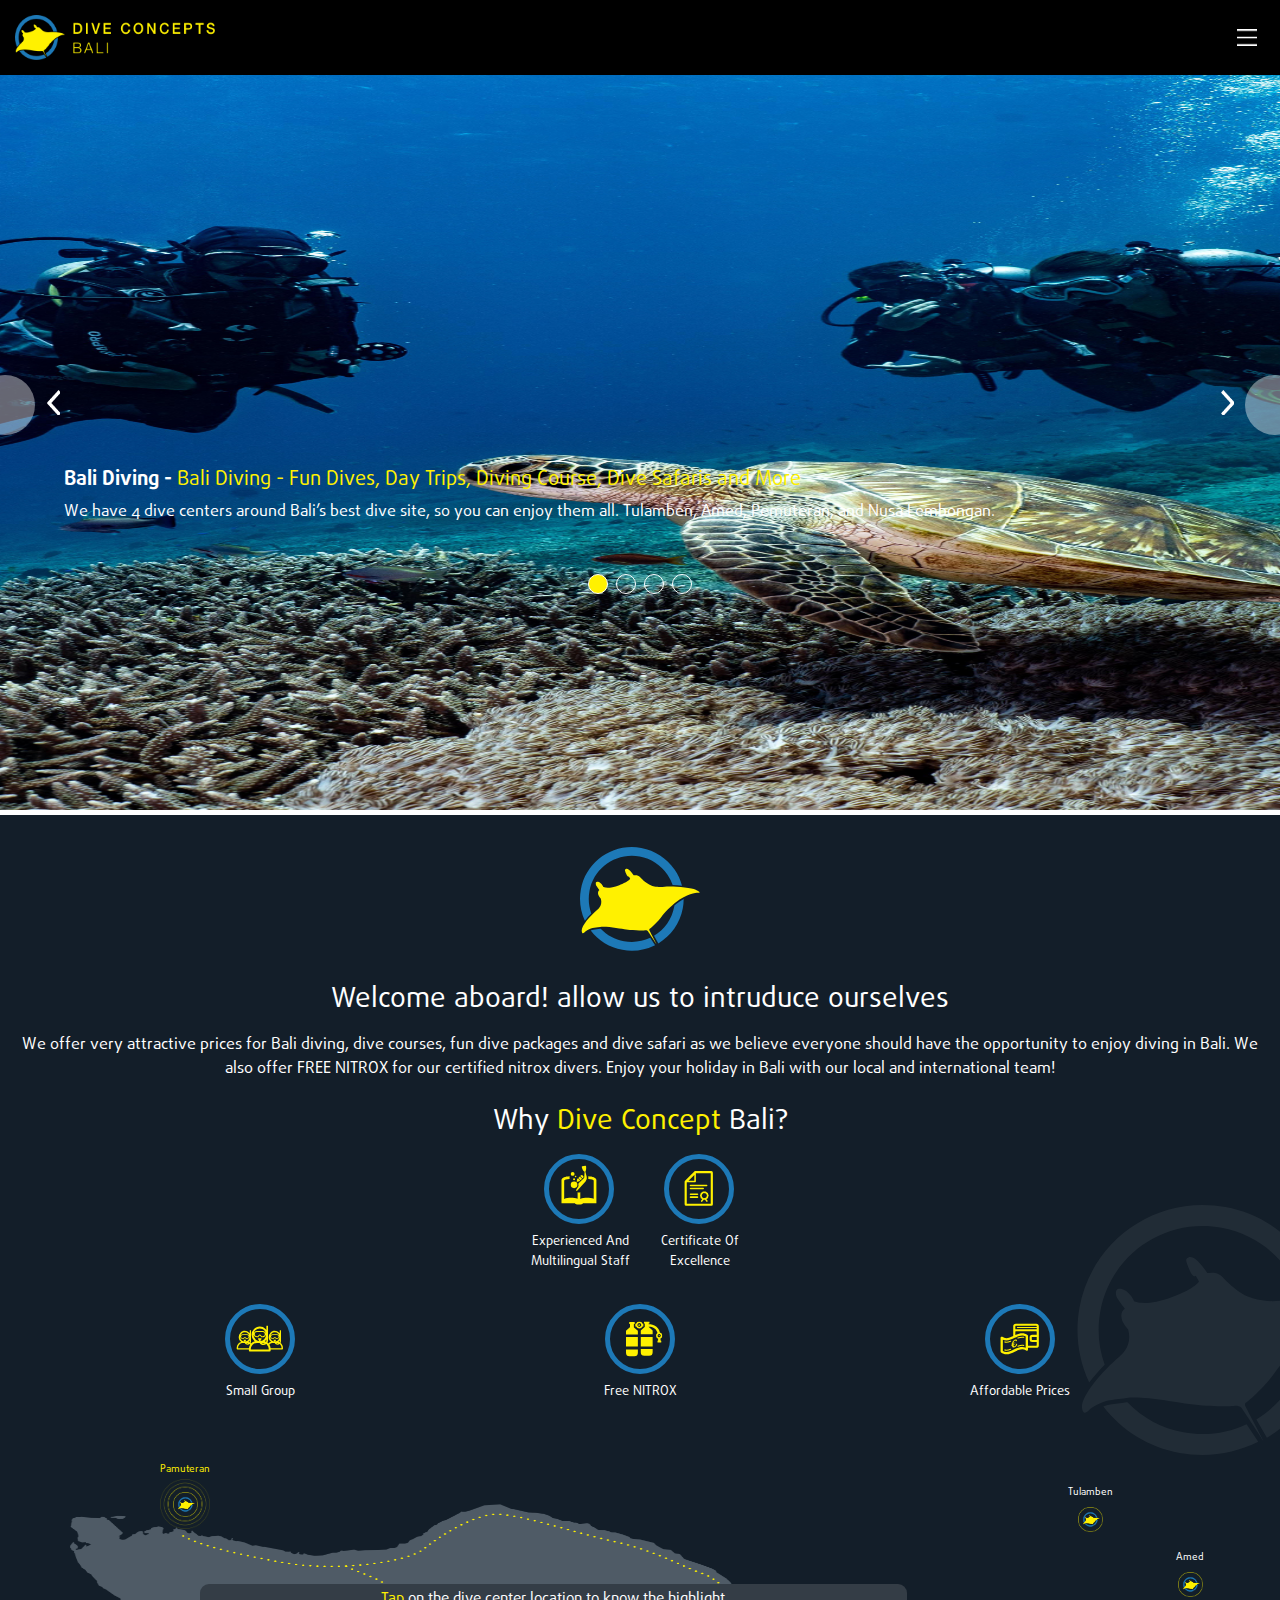
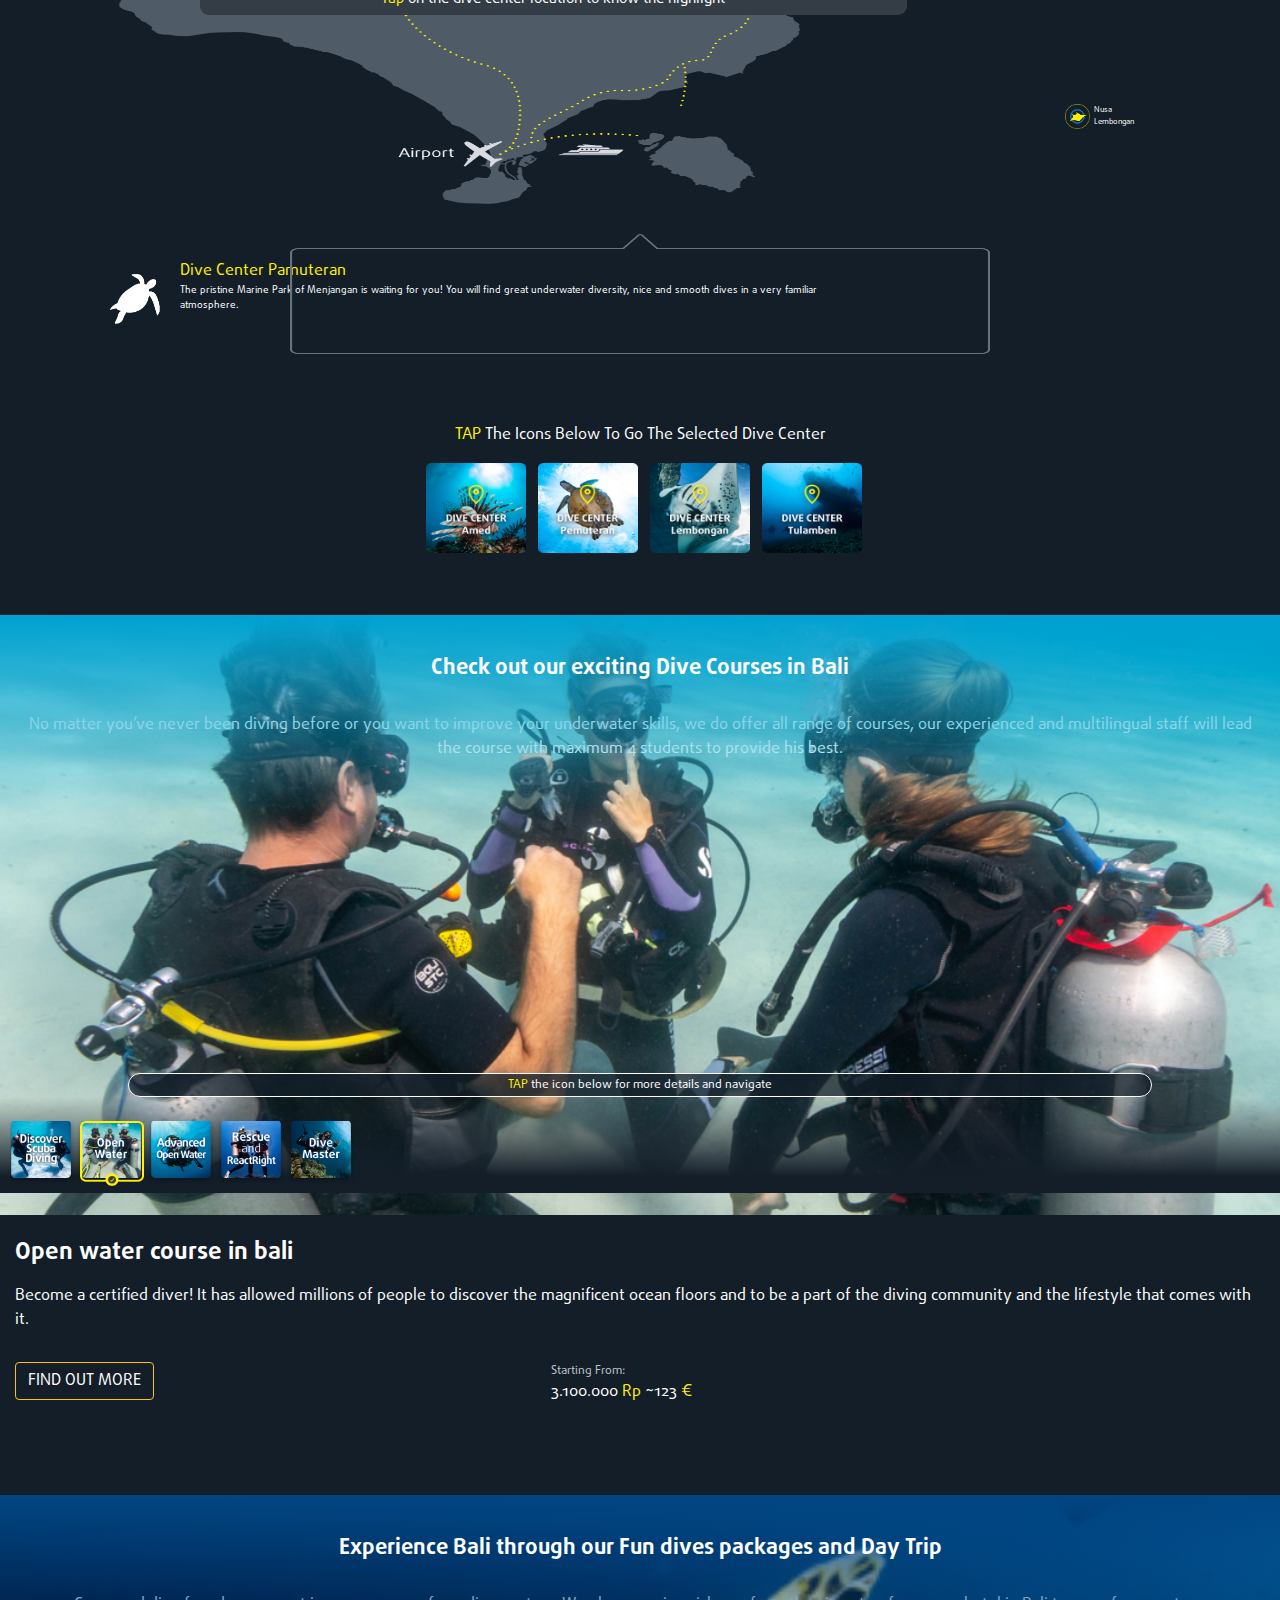
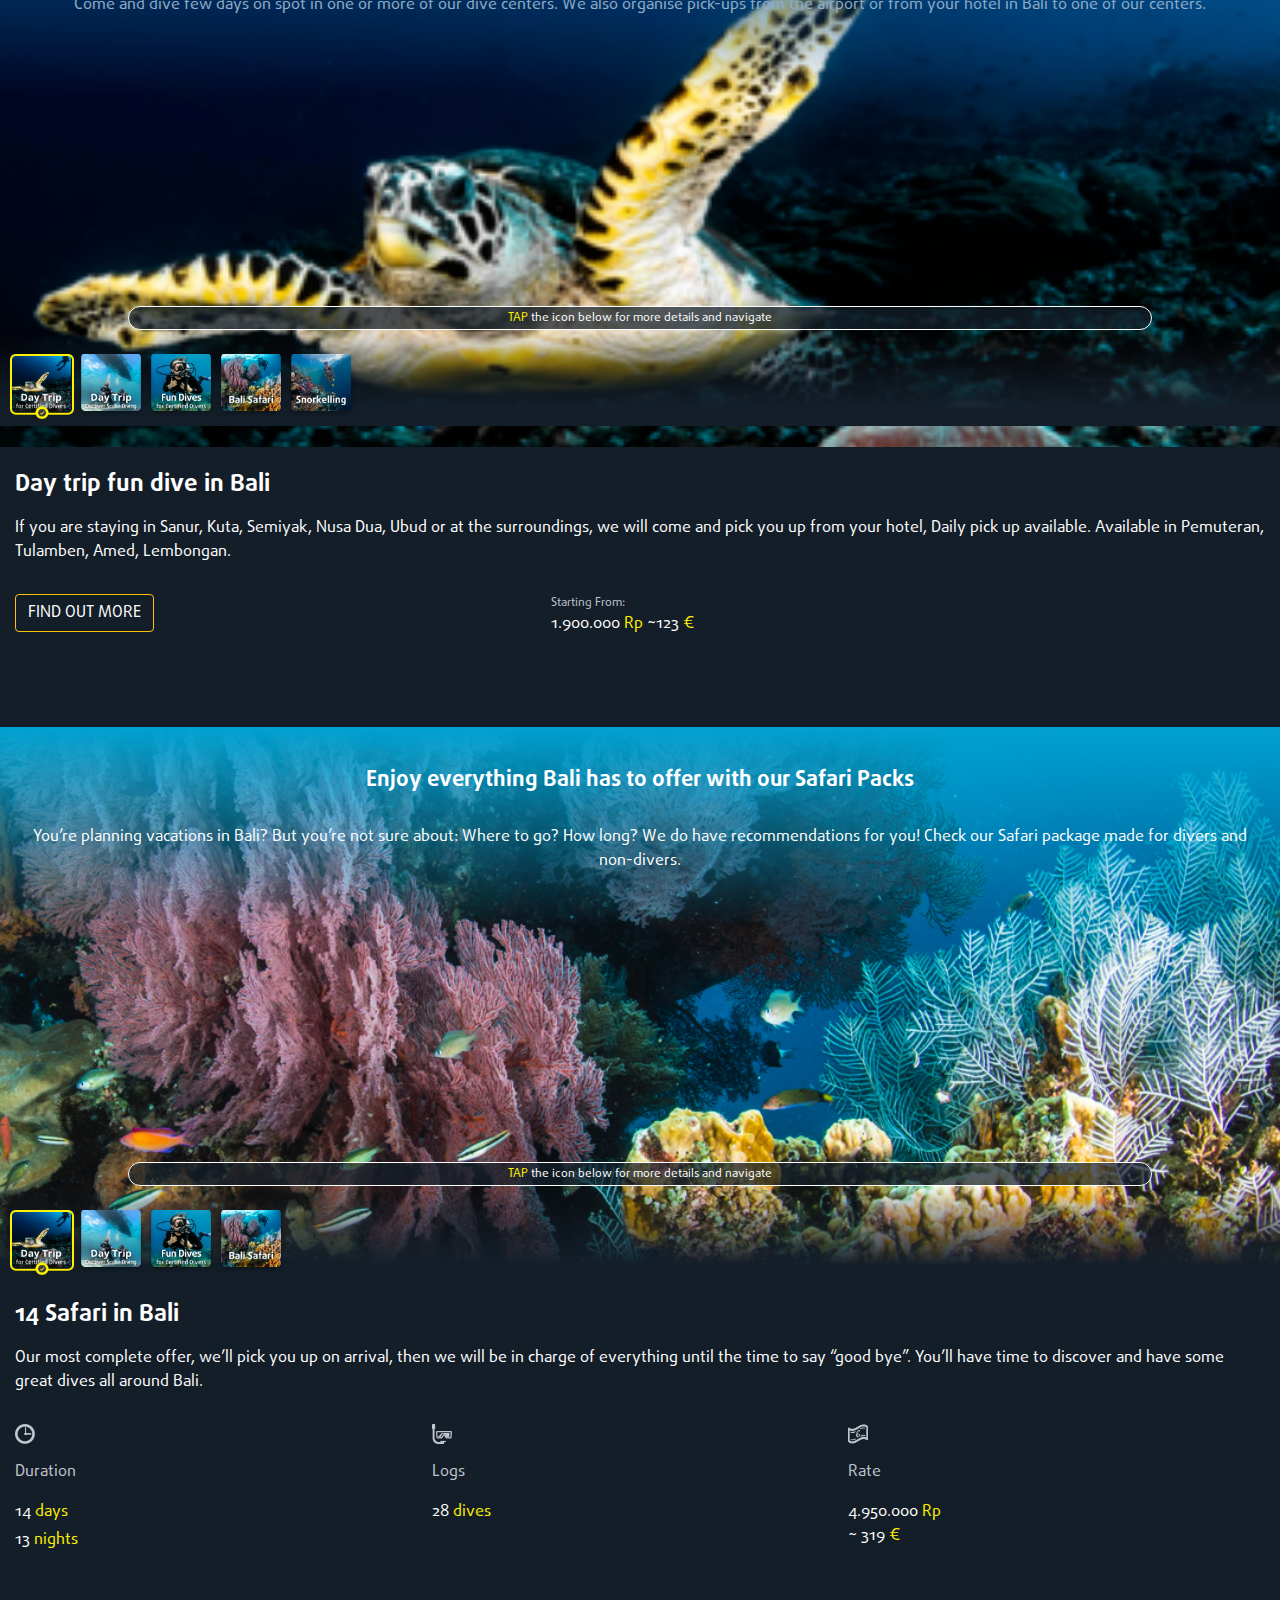
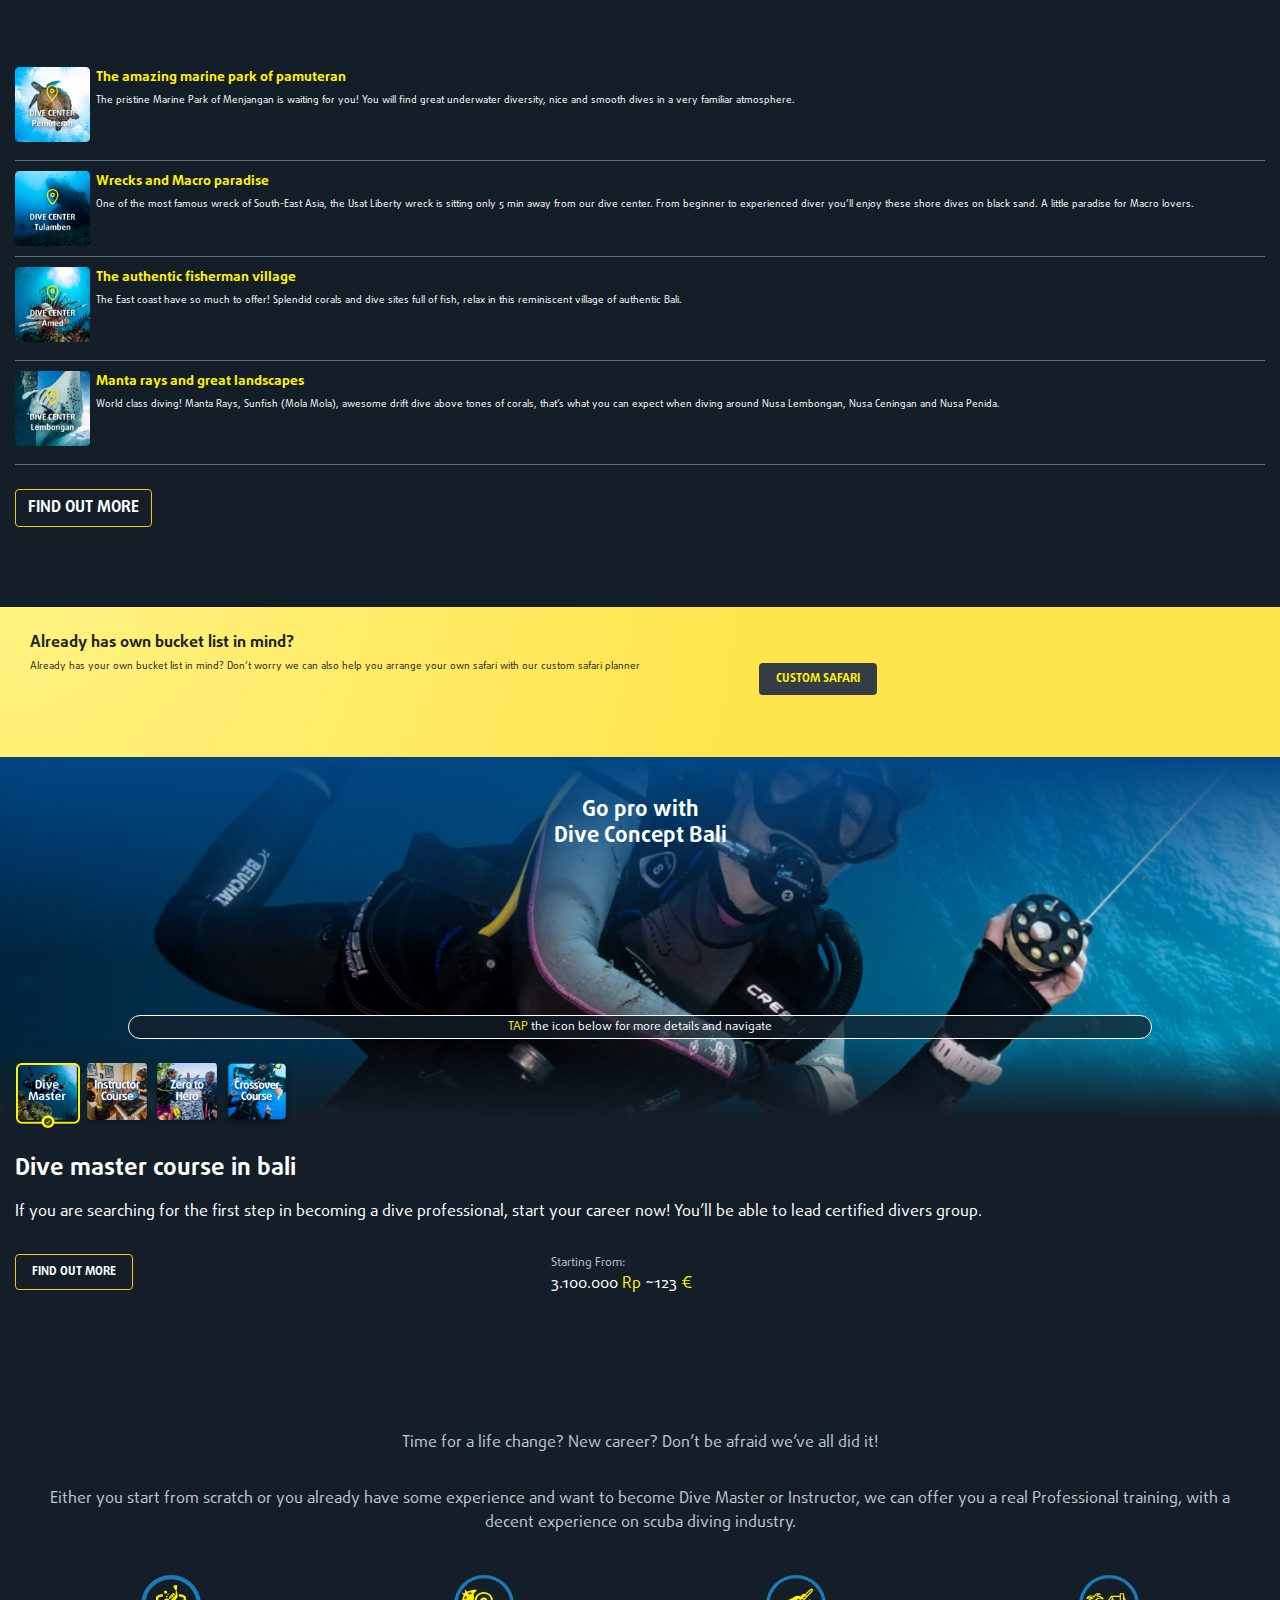
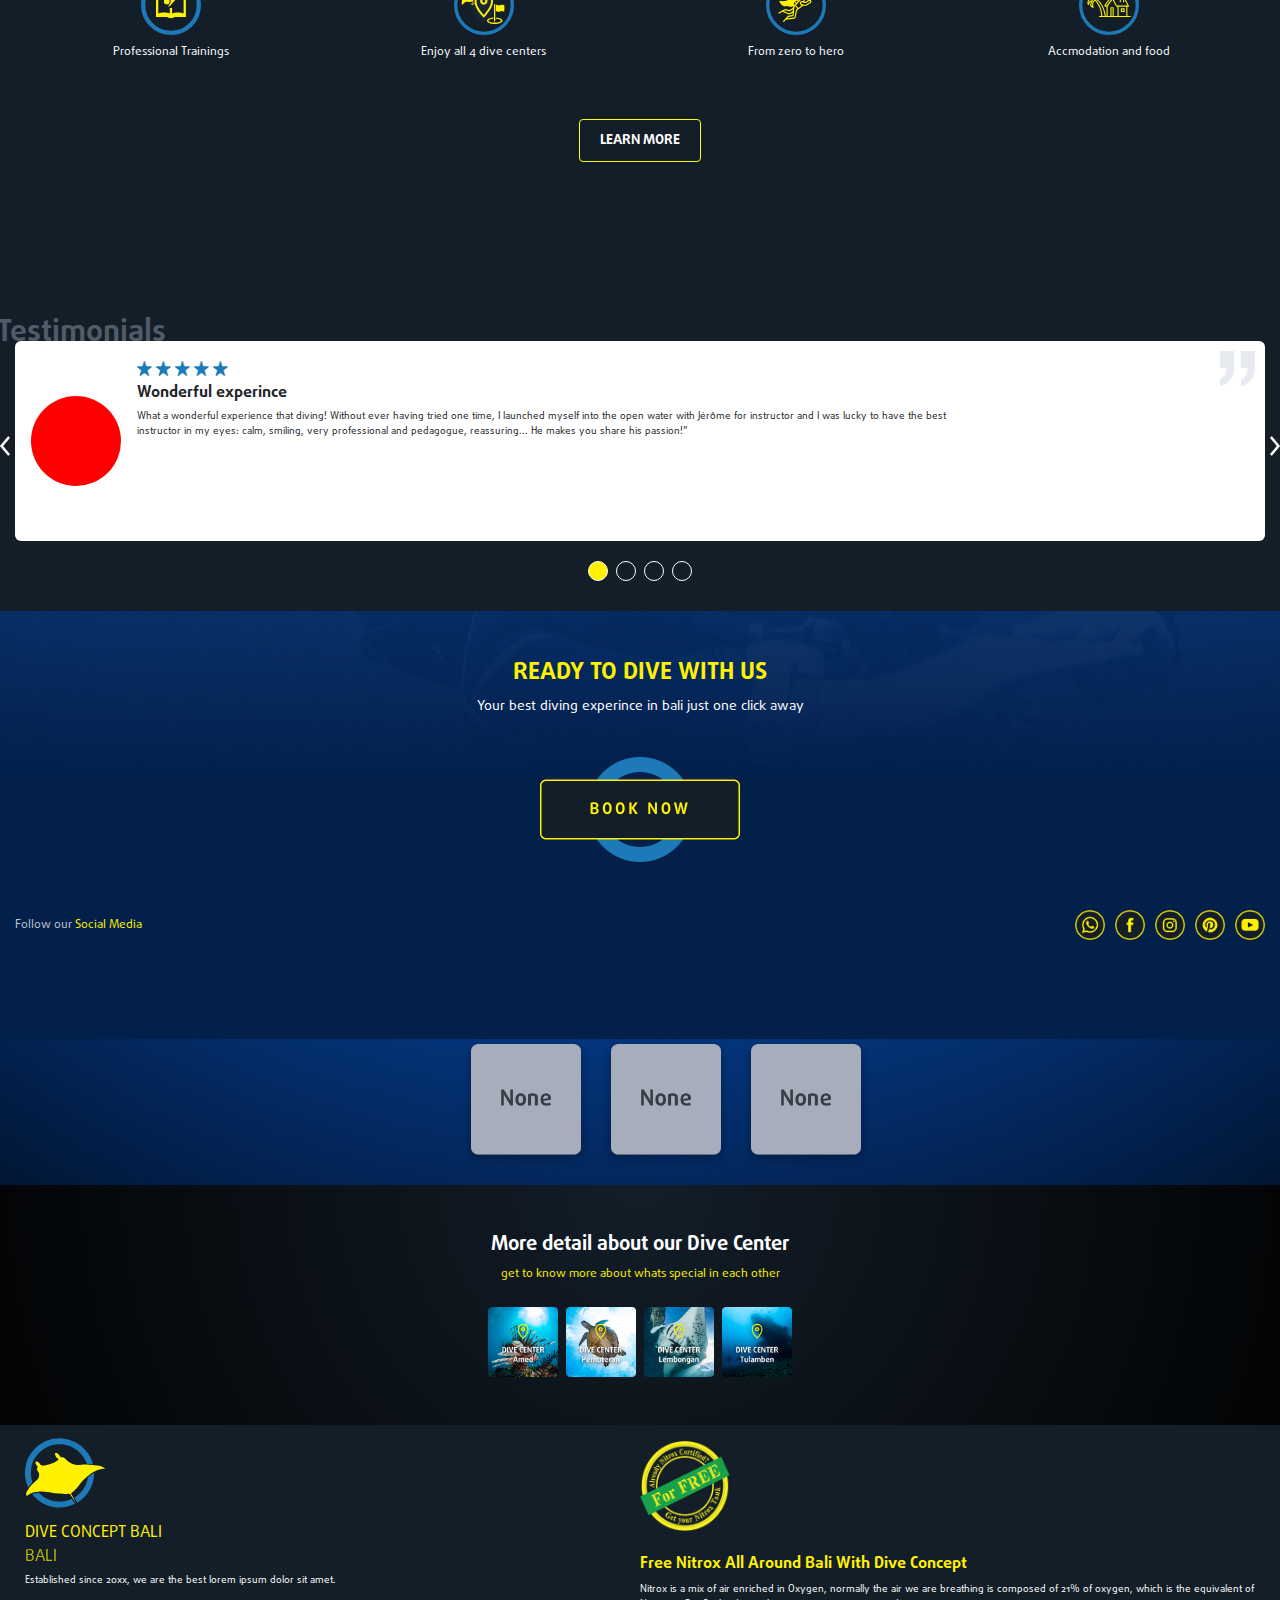
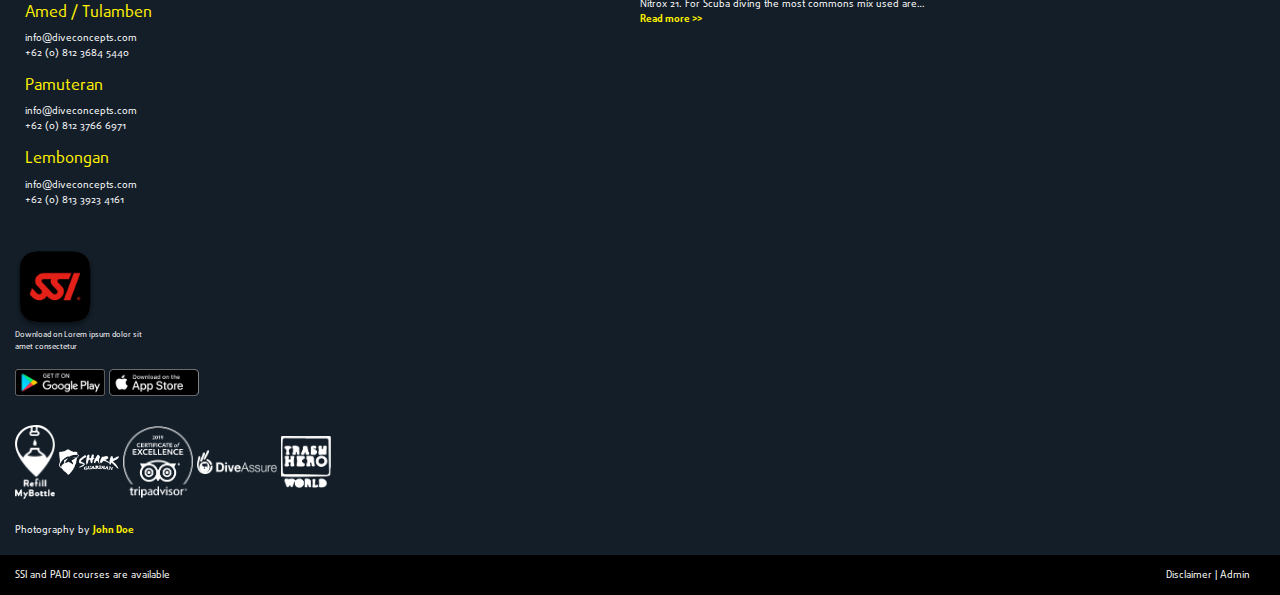
<file: public/mobile_version/index.html>
<html lang="en">
<head>
    <meta charset="UTF-8">
    <meta name="viewport" content="width=device-width, initial-scale=1.0">
    <meta http-equiv="X-UA-Compatible" content="ie=edge"> 
    <title>dive concept</title>
    <link rel="stylesheet" href="asset/style.css">
    <link rel="stylesheet" href="https://maxcdn.bootstrapcdn.com/bootstrap/4.0.0/css/bootstrap.min.css" integrity="sha384-Gn5384xqQ1aoWXA+058RXPxPg6fy4IWvTNh0E263XmFcJlSAwiGgFAW/dAiS6JXm" crossorigin="anonymous">
    <link rel="stylesheet" href="https://stackpath.bootstrapcdn.com/font-awesome/4.7.0/css/font-awesome.min.css">
    <script src="https://code.jquery.com/jquery-3.2.1.slim.min.js" integrity="sha384-KJ3o2DKtIkvYIK3UENzmM7KCkRr/rE9/Qpg6aAZGJwFDMVNA/GpGFF93hXpG5KkN" crossorigin="anonymous"></script>
    <script src="https://cdnjs.cloudflare.com/ajax/libs/popper.js/1.12.9/umd/popper.min.js" integrity="sha384-ApNbgh9B+Y1QKtv3Rn7W3mgPxhU9K/ScQsAP7hUibX39j7fakFPskvXusvfa0b4Q" crossorigin="anonymous"></script>
    <script src="https://maxcdn.bootstrapcdn.com/bootstrap/4.0.0/js/bootstrap.min.js" integrity="sha384-JZR6Spejh4U02d8jOt6vLEHfe/JQGiRRSQQxSfFWpi1MquVdAyjUar5+76PVCmYl" crossorigin="anonymous"></script>
</head>
<body>
    <div class="main-menu hide">
        <div class="menu-wrapper">
            <img src="asset/img/close-icon.png" alt="" class="close-icon mt-4" id="menu-close">
            <div class="menu-list white mt-5">Home</div>
            <div class="menu-list yellow mt-3">Dive Centers
                <div class="icon-dive">
                    <img src="asset/img/tab-loc-01.png" alt="" class="icon-dive-child">
                    <img src="asset/img/tab-loc-02.png" alt="" class="icon-dive-child">
                    <img src="asset/img/tab-loc-03.png" alt="" class="icon-dive-child">
                    <img src="asset/img/tab-loc-04.png" alt="" class="icon-dive-child">
                </div>
            </div>
            <div class="menu-list white mt-3">Fun Dive & Day Trip</div>
            <div class="menu-list white mt-3">Go Pro</div>
            <div class="menu-list white mt-3">Bali Safari</div>
            <div class="menu-list white mt-3">Contact</div>
            <div class="menu-etc mt-2 no-padding d-flex">
                Languange
                <span class="flag d-block">
                    <img src="asset/img/iconfinder-france-flat-92086.png" alt="" class="flag-child">
                    <img src="asset/img/iconfinder-united-kingdom-flat-92402.png" alt="" class="flag-child f-active">
                    <img src="asset/img/iconfinder-germany-flat-92094.png" alt="" class="flag-child">
                    <img src="asset/img/iconfinder-indonesia-flat-92132.png" alt="" class="flag-child">
                    <img src="asset/img/iconfinder-spain-flat-92356.png" alt="" class="flag-child">
                </span>
            </div>
            <div class="menu-etc mt-2 no-padding d-flex">
                Currency
                <span class="currency d-flex">
                    <a class="cur-child c-active">IDR</a>
                    <a class="cur-child">EUR</a>
                    <a class="cur-child">USD</a>
                </span>
            </div>
        </div>
    </div>
    <div class="container-fluid head-menu">
        <div class="d-flex h-100">
            <div class="head-logo no-padding d-flex align-items-center">
                <img src="asset/img/logo-diveconcept-bali-hori.png" alt="" class="d-block logo">
            </div>
            <div class="ham-menu no-padding d-flex flex-row-reverse align-items-center">
                <img src="asset/img/menu-icon.png" class="menu-icon mr-2" alt="" id="menu-toggle">
            </div>
        </div>
    </div>
    <div class="container-fluid head-slider no-padding">
        <div id="carouselExampleIndicators" class="carousel slide" data-ride="carousel">
            <ol class="carousel-indicators">
              <li data-target="#carouselExampleIndicators" data-slide-to="0" class="active"></li>
              <li data-target="#carouselExampleIndicators" data-slide-to="1"></li>
              <li data-target="#carouselExampleIndicators" data-slide-to="2"></li>
              <li data-target="#carouselExampleIndicators" data-slide-to="3"></li>
            </ol>
            <div class="carousel-inner">
              <div class="carousel-item active">
                <img class="d-block w-100" src="asset/img/top-banner-image.jpg" alt="First slide">
                <div class="carousel-caption d-md-block">
                    <h5>
                        <span class="white font-weight-bold">Bali Diving - </span>
                        <span class="yellow">Bali Diving - Fun Dives,
                            Day Trips, Diving Course,
                            Dive Safaris and More</span>
                    </h5>
                    <p>We have 4 dive centers around Bali’s best dive site, so you can enjoy them all. Tulamben, Amed, Pemuteran, and Nusa Lembongan.</p>
                </div>  
              </div>
              <div class="carousel-item">
                <img class="d-block w-100" src="asset/img/top-banner-image.jpg" alt="First slide">
                <div class="carousel-caption d-md-block">
                    <h5>
                        <span class="white font-weight-bold">Bali Diving - </span>
                        <span class="yellow">Bali Diving - Fun Dives,
                            Day Trips, Diving Course,
                            Dive Safaris and More</span>
                    </h5>
                    <p>We have 4 dive centers around Bali’s best dive site, so you can enjoy them all. Tulamben, Amed, Pemuteran, and Nusa Lembongan.</p>
                </div>  
              </div>
              <div class="carousel-item">
                <img class="d-block w-100" src="asset/img/top-banner-image.jpg" alt="First slide">
                <div class="carousel-caption d-md-block">
                    <h5>
                        <span class="white font-weight-bold">Bali Diving - </span>
                        <span class="yellow">Bali Diving - Fun Dives,
                            Day Trips, Diving Course,
                            Dive Safaris and More</span>
                    </h5>
                    <p>We have 4 dive centers around Bali’s best dive site, so you can enjoy them all. Tulamben, Amed, Pemuteran, and Nusa Lembongan.</p>
                </div>  
              </div>
              <div class="carousel-item">
                <img class="d-block w-100" src="asset/img/top-banner-image.jpg" alt="First slide">
                <div class="carousel-caption d-md-block">
                    <h5>
                        <span class="white font-weight-bold">Bali Diving - </span>
                        <span class="yellow">Bali Diving - Fun Dives,
                            Day Trips, Diving Course,
                            Dive Safaris and More</span>
                    </h5>
                    <p>We have 4 dive centers around Bali’s best dive site, so you can enjoy them all. Tulamben, Amed, Pemuteran, and Nusa Lembongan.</p>
                </div>  
              </div>
              
            </div>
            <div class="circle-prev"></div>
            <div class="circle-next"></div>
            <a class="carousel-control-prev" href="#carouselExampleIndicators" role="button" data-slide="prev">
              <span class="carousel-control-prev-icon"></span>
              <span class="sr-only">Previous</span>
            </a>
            <a class="carousel-control-next" href="#carouselExampleIndicators" role="button" data-slide="next">
              <span class="carousel-control-next-icon" aria-hidden="true"></span>
              <span class="sr-only">Next</span>
            </a>
          </div>
    </div>
    <div class="container-fluid section-concept">
        <div class="back-logo">
            <img src="asset/img/logo-diveconcepts.svg" alt="" class="lag-logo">
        </div>
        <div class="concept-logo d-flex mt-4 justify-content-center index">
            <img src="asset/img/logo-diveconcepts1.svg" alt="" class="med-logo">
        </div>
        <div class="title-desc index">
            <h3 class="white text-center mt-4">Welcome aboard! allow us to intruduce ourselves</h3>
        </div>
        <div class="main-desc white text-center mt-3 index">
            We offer very attractive prices for Bali diving, dive courses, fun dive packages and dive safari as we believe everyone should have the opportunity to enjoy diving in Bali. We also offer FREE NITROX for our certified nitrox divers. Enjoy your holiday in Bali with our local and international team!
        </div>
        <div class="title-desc mt-4 white index">
            <h3 class="text-center">Why <span class="yellow">Dive Concept</span> Bali?</h3>
        </div>
        <div class="container ci-list index no-padding mt-3">
            <div class="ci-first d-flex flex-row justify-content-right">
                <div class="ci-item">
                    <div class="float-right ci-item-child">
                        <img src="asset/img/icon-guide.svg" alt="" class="ci-icon ml-4">
                        <span class="d-block white text-center text-capitalize mt-2">Experienced and Multilingual Staff</span>
                    </div>
                </div>
                <div class="ci-item">
                    <div class="d-block ci-item-child">
                        <img src="asset/img/icon-certificate.svg" alt="" class="ci-icon ml-4">
                        <span class="d-block white text-center text-capitalize mt-2">Certificate of Excellence</span>
                    </div>
                </div>
            </div>
            <div class="ci-first d-flex flex-row justify-content-center">
                <div class="ci-item d-flex flex-column align-items-center">
                    <img src="asset/img/icon-divers.svg" alt="" class="ci-icon">
                    <span class="d-flex flex-column white text-center text-capitalize mt-2">Small Group</span>
                </div>
                <div class="ci-item d-flex flex-column align-items-center">
                    <img src="asset/img/icon-nitrox.svg" alt="" class="ci-icon">
                    <span class="d-flex flex-column white text-center text-capitalize mt-2">Free NITROX</span>
                </div>
                <div class="ci-item d-flex flex-column align-items-center">
                    <img src="asset/img/icon-price.svg" alt="" class="ci-icon">
                    <span class="d-flex flex-column white text-center text-capitalize mt-2">Affordable Prices</span>
                </div>
            </div>
            <div class="map">
                <div class="map-tip white"><span class="yellow">Tap</span> on the dive center location to know the highlight</div>
                <div class="indicator d-flex flex-column pamuteran">
                    <span class="yellow text-center mt-2">Pamuteran</span>
                    <img src="asset/img/spot-amed.png" alt="" class="indicator-logo align-self-center">
                    <img src="asset/img/active-indicator@3x.png" alt="" class="indicator-active align-self-center">
                </div>
                <div class="indicator d-flex flex-column tulamben">
                    <span class="white text-center mt-3">Tulamben</span>
                    <img src="asset/img/spot-amed.png" alt="" class="indicator-logo align-self-center">
                    <img src="asset/img/active-indicator@3x.png" alt="" class="indicator-active align-self-center hide">
                </div>
                <div class="indicator d-flex flex-column amed">
                    <span class="white text-center mt-3">Amed</span>
                    <img src="asset/img/spot-amed.png" alt="" class="indicator-logo align-self-center">
                    <img src="asset/img/active-indicator@3x.png" alt="" class="indicator-active align-self-center hide">
                </div>
                <div class="indicator d-flex flex-row lembongan">
                    <img src="asset/img/spot-amed.png" alt="" class="indicator-logo-l">
                    <span class="white text-left ml-1 f-small">Nusa Lembongan</span>
                    <img src="asset/img/active-indicator@3x.png" alt="" class="indicator-active align-self-center hide">
                </div>
                <img src="asset/img/map.png" alt="" class="med-map">
                <div class="bubble-tip">
                    <div class="bubble-tip-text">
                        <span class="yellow text-capitalize">dive center pamuteran</span><br>
                        <span class="white f-med">The pristine Marine Park of Menjangan is waiting for you! You will find great underwater diversity, nice and smooth dives in a very familiar atmosphere.</span>
                    </div>
                    <img src="asset/img/icon-turtle.png" alt="" class="small-logo turtle">
                    <img src="asset/img/text-bubble-hori.png" alt="" class="bubble-hori">
                </div>
            </div>
        </div>
    </div>
    <div class="container-fluid section-concept-icon">
        <p class="white text-capitalize text-center f-med mt-2"><span class="yellow text-uppercase">Tap</span> the icons below to go the selected Dive center</p>
        <div class="tab-loc d-flex">
            <div class="white tab-loc-child">
                <img src="asset/img/tab-loc-01.png" alt="" class="tab-loc-img">
            </div>
            <div class="white tab-loc-child">
                <img src="asset/img/tab-loc-02.png" alt="" class="tab-loc-img">
            </div>
            <div class="white tab-loc-child">
                <img src="asset/img/tab-loc-03.png" alt="" class="tab-loc-img">
            </div>
            <div class="white tab-loc-child">
                <img src="asset/img/tab-loc-04.png" alt="" class="tab-loc-img">
            </div>
        </div>
    </div>
    <div class="container-fluid section-dive no-padding">
        <div class="tab-gradient"></div>
        <h2 class="white text-center title-dive d-block">Check out our exciting Dive Courses in Bali</h2>
        <div class="white text-center mt-2 p-4">No matter you’ve never been diving before or you want to improve your underwater skills, we do offer all range of courses, our experienced and multilingual staff will lead the course with maximum 4 students to provide his best.</div>
        <div class="tab-dive">
            <div class="dive-tip white text-center">
                <span class="yellow">TAP</span> the icon below for more details and navigate
            </div>
            <div class="tab-loc-dive d-flex mt-4 ml-3">
                <div class="tab-loc-dive-child">
                    <img src="asset/img/icon-course-dsd.png" alt="" class="dive-icon">
                    <img src="asset/img/active-indicator.png" alt="" class="dive-indicator hide">
                </div>
                <div class="tab-loc-dive-child">
                    <img src="asset/img/icon-course-openwater.png" alt="" class="dive-icon">
                    <img src="asset/img/active-indicator.png" alt="" class="dive-indicator">
                </div>
                <div class="tab-loc-dive-child">
                    <img src="asset/img/icon-course-aow.png" alt="" class="dive-icon">
                    <img src="asset/img/active-indicator.png" alt="" class="dive-indicator hide">
                </div>
                <div class="tab-loc-dive-child">
                    <img src="asset/img/icon-course-rescue.png" alt="" class="dive-icon">
                    <img src="asset/img/active-indicator.png" alt="" class="dive-indicator hide">
                </div>
                <div class="tab-loc-dive-child">
                    <img src="asset/img/icon-course-divemaster.png" alt="" class="dive-icon">
                    <img src="asset/img/active-indicator.png" alt="" class="dive-indicator hide">
                </div>
            </div>
        </div>
    </div>
    <div class="container-fluid section-course-master">
        <h4 class="white mt-4 mb-3 font-weight-bold">Open water course in bali</h4>
        <span class="white">Become a certified diver! It has allowed millions of people to discover the magnificent ocean floors and to be a part of the diving community and the lifestyle that comes with it. </span>
        <div class="dive-price d-flex">
            <div class="col-5 white">
                <button type="button" class="btn btn-outline-warning"><span class="white">find out more</span></button>
            </div>
            <div class="col-7 white">
                <span class="f-lag">Starting From:</span><br>
                <span>3.100.000</span><span class="yellow"> Rp</span> ~123 <span class="yellow">€</span>
            </div>
        </div>
    </div>
    <div class="container-fluid section-spot no-padding">
        <div class="tab-gradient-turtle"></div>
        <h2 class="white text-center title-dive d-block">Experience Bali through our
            Fun dives packages
            and Day Trip</h2>
        <div class="white text-center mt-2 p-4">Come and dive few days on spot in one or more of our dive centers. We also organise pick-ups from the airport or from your hotel in Bali to one of our centers.</div>
        <div class="tab-dive-turtle">
            <div class="dive-tip white text-center">
                <span class="yellow">TAP</span> the icon below for more details and navigate
            </div>
            <div class="tab-loc-dive d-flex mt-4 ml-3">
                <div class="tab-loc-dive-child">
                    <img src="asset/img/icon-daytrip-forcertifieddivers.png" alt="" class="dive-icon">
                    <img src="asset/img/active-indicator.png" alt="" class="dive-indicator">
                </div>
                <div class="tab-loc-dive-child">
                    <img src="asset/img/icon-daytrip-dsd.png" alt="" class="dive-icon">
                    <img src="asset/img/active-indicator.png" alt="" class="dive-indicator hide">
                </div>
                <div class="tab-loc-dive-child">
                    <img src="asset/img/icon-fundives-forcertifieddivers.png" alt="" class="dive-icon">
                    <img src="asset/img/active-indicator.png" alt="" class="dive-indicator hide">
                </div>
                <div class="tab-loc-dive-child">
                    <img src="asset/img/icon-fdt-balisafari.png" alt="" class="dive-icon">
                    <img src="asset/img/active-indicator.png" alt="" class="dive-indicator hide">
                </div>
                <div class="tab-loc-dive-child">
                    <img src="asset/img/icon-snorkelling.png" alt="" class="dive-icon">
                    <img src="asset/img/active-indicator.png" alt="" class="dive-indicator hide">
                </div>
            </div>
        </div>
    </div>
    <div class="container-fluid section-course-master">
        <h4 class="white mt-4 mb-3 font-weight-bold">Day trip fun dive in Bali</h4>
        <span class="white">If you are staying in Sanur, Kuta, Semiyak, Nusa Dua, Ubud or at the surroundings, we will come and pick you up from your hotel, Daily pick up available. Available in Pemuteran, Tulamben, Amed, Lembongan.</span>
        <div class="dive-price d-flex">
            <div class="col-5 white">
                <button type="button" class="btn btn-outline-warning"><span class="white">find out more</span></button>
            </div>
            <div class="col-7 white">
                <span class="f-lag">Starting From:</span><br>
                <span>1.900.000</span><span class="yellow"> Rp</span> ~123 <span class="yellow">€</span>
            </div>
        </div>
    </div>
    <div class="container-fluid section-sea no-padding">
        <div class="tab-gradient-sea"></div>
        <h2 class="white text-center title-dive d-block">Enjoy everything Bali has
            to offer with our Safari Packs</h2>
        <div class="white text-center mt-2 p-4 index">You’re planning vacations in Bali? But you’re not sure about: Where to go? How long?  We do have recommendations for you! Check our Safari package made for divers and non-divers.</div>
        <div class="tab-dive-turtle">
            <div class="dive-tip white text-center">
                <span class="yellow">TAP</span> the icon below for more details and navigate
            </div>
            <div class="tab-loc-dive d-flex mt-4 ml-3">
                <div class="tab-loc-dive-child">
                    <img src="asset/img/icon-daytrip-forcertifieddivers.png" alt="" class="dive-icon">
                    <img src="asset/img/active-indicator.png" alt="" class="dive-indicator">
                </div>
                <div class="tab-loc-dive-child">
                    <img src="asset/img/icon-daytrip-dsd.png" alt="" class="dive-icon">
                    <img src="asset/img/active-indicator.png" alt="" class="dive-indicator hide">
                </div>
                <div class="tab-loc-dive-child">
                    <img src="asset/img/icon-fundives-forcertifieddivers.png" alt="" class="dive-icon">
                    <img src="asset/img/active-indicator.png" alt="" class="dive-indicator hide">
                </div>
                <div class="tab-loc-dive-child">
                    <img src="asset/img/icon-fdt-balisafari.png" alt="" class="dive-icon">
                    <img src="asset/img/active-indicator.png" alt="" class="dive-indicator hide">
                </div>
            </div>
        </div>
    </div>
    <div class="container-fluid section-safari">
        <h4 class="white mt-4 mb-3 font-weight-bold">14 Safari in Bali</h4>
        <span class="white">Our most complete offer, we’ll pick you up on arrival, then we will be in charge of everything until the time to say “good bye”. You’ll have time to discover and have some great dives all around Bali.</span>
        <div class="dive-price d-flex ">
            <div class="col-4 no-padding">
                <img src="asset/img/icon-duration.png" alt="" class="d-block xs-logo">
                <span class="grey mt-3 d-block">Duration</span>
                <div class="mt-3">
                    <span class="white">14 </span>
                    <span class="yellow">days</span>
                </div>
                <div class="mt-1">
                    <span class="white">13 </span>
                    <span class="yellow">nights</span>
                </div>
            </div>
            <div class="col-4 no-padding">
                <img src="asset/img/icon-logs-snor.png" alt="" class="d-block xs-logo">
                <span class="grey mt-3 d-block">Logs</span>
                <div class="mt-3">
                    <span class="white">28 </span>
                    <span class="yellow">dives</span>
                </div>
            </div>
            <div class="col-4 no-padding">
                <img src="asset/img/icon-rate.png" alt="" class="d-block xs-logo">
                <span class="grey mt-3 d-block">Rate</span>
                <div class="mt-3">
                    <span class="white">4.950.000 </span><span class="yellow"> Rp </span>  
                    <br>
                    <span class="white">~ 319 </span><span class="yellow">€</span>
                </div>
            </div>
        </div>
    </div>
    <div class="container-fluid section-list">
        <div class="col-12 no-padding d-flex list-child">
            <img src="asset/img/tab-loc-02.png" alt="" class="list-loc-icon mb-2">
            <div class="list-desc yellow">
                <span class="font-weight-bold">The amazing marine park of pamuteran</span>
                <span class="f-med white">The pristine Marine Park of Menjangan is waiting for you! You will find great underwater diversity, nice and smooth dives in a very familiar atmosphere.</span>
            </div>
        </div>
        <div class="col-12 no-padding d-flex list-child">
            <img src="asset/img/tab-loc-04.png" alt="" class="list-loc-icon">
            <div class="list-desc yellow">
                <span class="font-weight-bold">Wrecks and Macro paradise</span>
                <span class="f-med white d-block mb-1">One of the most famous wreck of South-East Asia, the Usat Liberty wreck is sitting only 5 min away from our dive center. From beginner to experienced diver you’ll enjoy these shore dives on black sand. A little paradise for Macro lovers.</span>
            </div>
        </div>
        <div class="col-12 no-padding d-flex list-child">
            <img src="asset/img/tab-loc-01.png" alt="" class="list-loc-icon mb-2">
            <div class="list-desc yellow">
                <span class="font-weight-bold"> The authentic fisherman village</span>
                <span class="f-med white d-block">The East coast have so much to offer! Splendid corals and dive sites full of fish, relax in this reminiscent village of authentic Bali.</span>
            </div>
        </div>
        <div class="col-12 no-padding d-flex list-child">
            <img src="asset/img/tab-loc-03.png" alt="" class="list-loc-icon mb-2">
            <div class="list-desc yellow">
                <span class="font-weight-bold">Manta rays and great landscapes</span> 
                <span class="f-med white d-block">World class diving! Manta Rays, Sunfish (Mola Mola), awesome drift dive above tones of corals, that’s what you can expect when diving around Nusa Lembongan, Nusa Ceningan and Nusa Penida.</span>
            </div>
        </div>
        <div class="dive-price-list d-flex no-padding mt-4">
            <div class="col-5 white no-padding">
                <button type="button" class="btn btn-outline-warning"><span class="white text-uppercase font-weight-bold">find out more</span></button>
            </div>
            <div class="col-7 white">
               
            </div>
        </div>
    </div>
    <div class="container-fluid section-custom d-flex">
        <div class="col-7 mt-4">
            <span class="title font-weight-bold">Already has own bucket list in mind?</span>
            <span class="f-med mt-1 d-block text-justify">Already has your own bucket list in mind?
                Don’t worry we can also help you arrange your own safari with our custom safari planner</span>
        </div>
        <div class="col-5 mt-2">
            <button type="button" class="btn button-grey mt-5"><span class="yellow text-uppercase f-large p-1 font-weight-bold">custom safari</span></button>
        </div>
    </div>
    <div class="container-fluid section-div no-padding">
        <div class="tab-gradient-turtle"></div>
        <h2 class="white text-center title-dive-div d-block">Go pro with 
             <br>Dive Concept Bali</h2>
        <div class="tab-dive-turtle">
            <div class="dive-tip white text-center">
                <span class="yellow">TAP</span> the icon below for more details and navigate
            </div>
            <div class="tab-loc-dive-div d-flex mt-4 ml-3">
                <div class="tab-loc-dive-child">
                    <img src="asset/img/icon-course-divemaster2.png" alt="" class="dive-icon">
                    <img src="asset/img/active-indicator.png" alt="" class="dive-indicator">
                </div>
                <div class="tab-loc-dive-child">
                    <img src="asset/img/icon-course-instructor.png" alt="" class="dive-icon">
                    <img src="asset/img/active-indicator.png" alt="" class="dive-indicator hide">
                </div>
                <div class="tab-loc-dive-child">
                    <img src="asset/img/icon-course-zerotohero.png" alt="" class="dive-icon">
                    <img src="asset/img/active-indicator.png" alt="" class="dive-indicator hide">
                </div>
                <div class="tab-loc-dive-child">
                    <img src="asset/img/icon-course-crossover.png" alt="" class="dive-icon">
                    <img src="asset/img/active-indicator.png" alt="" class="dive-indicator hide">
                </div>
            </div>
        </div>
    </div>
    <div class="container-fluid section-course-master">
        <h4 class="white mt-4 mb-3 font-weight-bold">Dive master course in bali</h4>
        <span class="white">If you are searching for the first step in becoming a dive professional, start your career now! You’ll be able to lead certified divers group.</span>
        <div class="dive-price d-flex">
            <div class="col-5 white">
                <button type="button" class="btn btn-outline-warning pb-2 pt-2 pl-3 pr-3"><span class="white text-uppercase f-large font-weight-bold">find out more</span></button>
            </div>
            <div class="col-7 white">
                <span class="f-lag">Starting From:</span><br>
                <span>3.100.000</span><span class="yellow"> Rp</span> ~123 <span class="yellow">€</span>
            </div>
        </div>
    </div>
    <div class="container-fluid section-career">
        <div class="grey d-block title-career">Time for a life change? New career? Don’t be afraid we’ve all did it!</div>
        <div class="grey d-block mt-2 p-4 text-center">Either you start from scratch or you already have some experience and want to become Dive Master or Instructor, we can offer you a real Professional training, with a decent experience on scuba diving industry.</div>
        <div class="tab-career mt-3 d-flex">
            <div class="icon-career d-flex align-items-center flex-column">
                <img src="asset/img/icon-guide.svg" alt="" class="logo-career">
                <span class="text-center white f-large mt-2">Professional Trainings</span>
            </div>
            <div class="icon-career d-flex align-items-center flex-column">
                <img src="asset/img/icon-divers-loc.svg" alt="" class="logo-career">
                <span class="text-center white f-large mt-2">Enjoy all 4 dive centers</span>
            </div>
            <div class="icon-career d-flex align-items-center flex-column">
                <img src="asset/img/icon-price-hero.svg" alt="" class="logo-career">
                <span class="text-center white f-large mt-2">From zero to hero</span>
            </div>
            <div class="icon-career d-flex align-items-center flex-column">
                <img src="asset/img/icon-accomodationsnfood.svg" alt="" class="logo-career">
                <span class="text-center white f-large mt-2">Accmodation and food</span>
            </div>
        </div>
        <div class="w-100 d-flex justify-content-center mt-4">
            <button type="button" class="btn btn-career">Learn more</button>
        </div>
    </div>
    <div class="container-fluid section-testimoni">
        <div class="testi-arrow-left"></div>
        <div class="testi-arrow-right"></div>
        <div class="testimonial-banner">Testimonials</div>
        <div class="testi-slider">
            <div class="testi-child d-flex flex-row">
                <div class="testi-user-img align-self-center ml-3"></div>
                <div class="testi-desc ml-3">
                    <img src="asset/img/pick.png" alt="" class="pick">
                    <div class="rating mt-3">
                        <img src="asset/img/star.png" alt="" class="star">
                        <img src="asset/img/star.png" alt="" class="star">
                        <img src="asset/img/star.png" alt="" class="star">
                        <img src="asset/img/star.png" alt="" class="star">
                        <img src="asset/img/star.png" alt="" class="star">
                    </div>
                    <div class="testi-title font-weight-bold">
                        Wonderful experince
                    </div>
                    <div class="testi-text f-med mt-1">
                        What a wonderful experience that diving! Without ever having tried one time, I launched myself into the open water with Jérôme for instructor and I was lucky to have the best instructor in my eyes: calm, smiling, very professional and pedagogue, reassuring... He makes you share his passion!”
                    </div>
                </div>
            </div>
        </div>
        <div class="testi-slider-nav d-flex flex-row justify-content-center">
            <div class="testi-nav-child ts-active"></div>
            <div class="testi-nav-child "></div>
            <div class="testi-nav-child "></div>
            <div class="testi-nav-child "></div>
        </div>
    </div>
    <div class="container-fluid section-join">
        <h4 class="text-uppercase text-center font-weight-bold yellow mt-5">ready to dive with us</h4>
        <p class="white f-x-large text-center">Your best diving experince in bali just one click away</p>
        <img src="asset/img/cta-btn.png" alt="" class="cta-btn d-block">
        <div class="social-media d-flex mt-5">
            <div class="col-5 f-lag no-padding d-flex align-items-center">
                <span>Follow our </span>&nbsp;<span class="yellow">  Social Media</span>
            </div>
            <div class="col-7 white no-padding flex-row-reverse d-flex">
                <img src="asset/img/yt.png" alt="" class="social-icon">
                <img src="asset/img/pin.png" alt="" class="social-icon">
                <img src="asset/img/ig-copy.png" alt="" class="social-icon"> 
                <img src="asset/img/fb.png" alt="" class="social-icon">               
                <img src="asset/img/wa.png" alt="" class="social-icon">
            </div>
        </div>
        <div class="join-slider mt-5">
            <div class="join-slider-main d-flex">
                <img src="asset/img/none.png" alt="" class="join-slider-child">
                <img src="asset/img/none.png" alt="" class="join-slider-child">
                <img src="asset/img/none.png" alt="" class="join-slider-child">
            </div>
        </div>
    </div>
    <div class="container-fluid section-detail">
        <h5 class="white text-center mt-5 font-weight-bold">More detail about our Dive Center</h5>
        <p class="yellow f-large text-center">get to know more about whats special in each other</p>
        <div class="detail-icon mt-4">
            <img src="asset/img/tab-loc-01.png" alt="" class="detail-icon-child">
            <img src="asset/img/tab-loc-02.png" alt="" class="detail-icon-child">
            <img src="asset/img/tab-loc-03.png" alt="" class="detail-icon-child">
            <img src="asset/img/tab-loc-04.png" alt="" class="detail-icon-child">
        </div>
    </div>
    <div class="footer container-fluid">
        <div class="first-footer d-flex">
            <div class="col-6 footer-left">
                <img src="asset/img/logo-diveconcepts1.svg" alt="" class="footer-dev-logo mt-2">
                <div class="text-uppercase yellow mt-2">dive concept bali</div>
                <div class="text-uppercase yellow opct">bali</div>
                <p class="white f-med mt-1">Established since 20xx, we are the
                    best lorem ipsum dolor sit amet.</p>
                <div class="">
                    <h6 class="yellow">Amed / Tulamben</h6>
                    <p class="white f-med">info@diveconcepts.com <br> +62 (0) 812 3684 5440</p>
                </div>
                <div class="">
                    <h6 class="yellow">Pamuteran</h6>
                    <p class="white f-med">info@diveconcepts.com <br> +62 (0) 812 3766 6971</p>
                </div>
                <div class="">
                    <h6 class="yellow">Lembongan</h6>
                    <p class="white f-med">info@diveconcepts.com <br> +62 (0) 813 3923 4161</p>
                </div>
            </div>
            <div class="col-6 no-padding">
                <img src="asset/img/nitrox-4.png" alt="" class="nitrox-logo mt-3">
                <h6 class="yellow font-weight-bold text-capitalize mt-4">free nitrox all around bali with dive concept</h6>
                <p class="white f-med">Nitrox is a mix of air enriched in Oxygen, normally the air we are breathing is composed of 21% of oxygen, which is the equivalent of Nitrox 21. For Scuba diving the most commons mix used are…
                <br><a class="yellow font-weight-bold">Read more >></a>   
                </p>
            </div>
        </div>
        <div class="second-footer">
            <img src="asset/img/app-myssi.png" alt="" class="footer-dev-logo mt-4">
            <p class="white f-small">Download on Lorem ipsum dolor sit<br> amet consectetur</p>
            <img src="asset/img/google-play-badge-us.png" alt="" class="badge-app">
            <img src="asset/img/app-store-badge-us-black.png" alt="" class="badge-app">
        </div>
    </div>
    <div class="container-fluid sponsor">
        <img src="asset/img/refillbot.png" alt="" class="refill">
        <img src="asset/img/shark-guardian-placeholder.png" alt="" class="shark">
        <img src="asset/img/tripadvisor-certifex-2019.png" alt="" class="advisor">
        <img src="asset/img/dive-assure.png" alt="" class="assure">
        <img src="asset/img/trash-hero.png" alt="" class="sponsor-icon">
        <p class="white f-med mt-4">Photography by <span class="yellow font-weight-bold"> John Doe</span></p>
    </div>
    <div class="down-footer container-fluid d-flex">
        <div class="col-6 no-padding f-med white align-self-center">SSI and PADI courses are available</div>
        <div class="col-6 text-right white f-med align-self-center">Disclaimer | Admin</div>
    </div>
<script>
$('#menu-toggle').on('click',function(){
    $('.main-menu').removeClass('hide');
});
$('#menu-close').on('click',function(){
    $('.main-menu').addClass('hide');
});

// var width = document.documentElement.clientWidth;
//    if (width > 1024) {
//       window.location.href = 'https://ryhazizi.gitlab.io/front-end-diveconcept'
//    }
</script>
</body>
</html>
</file>
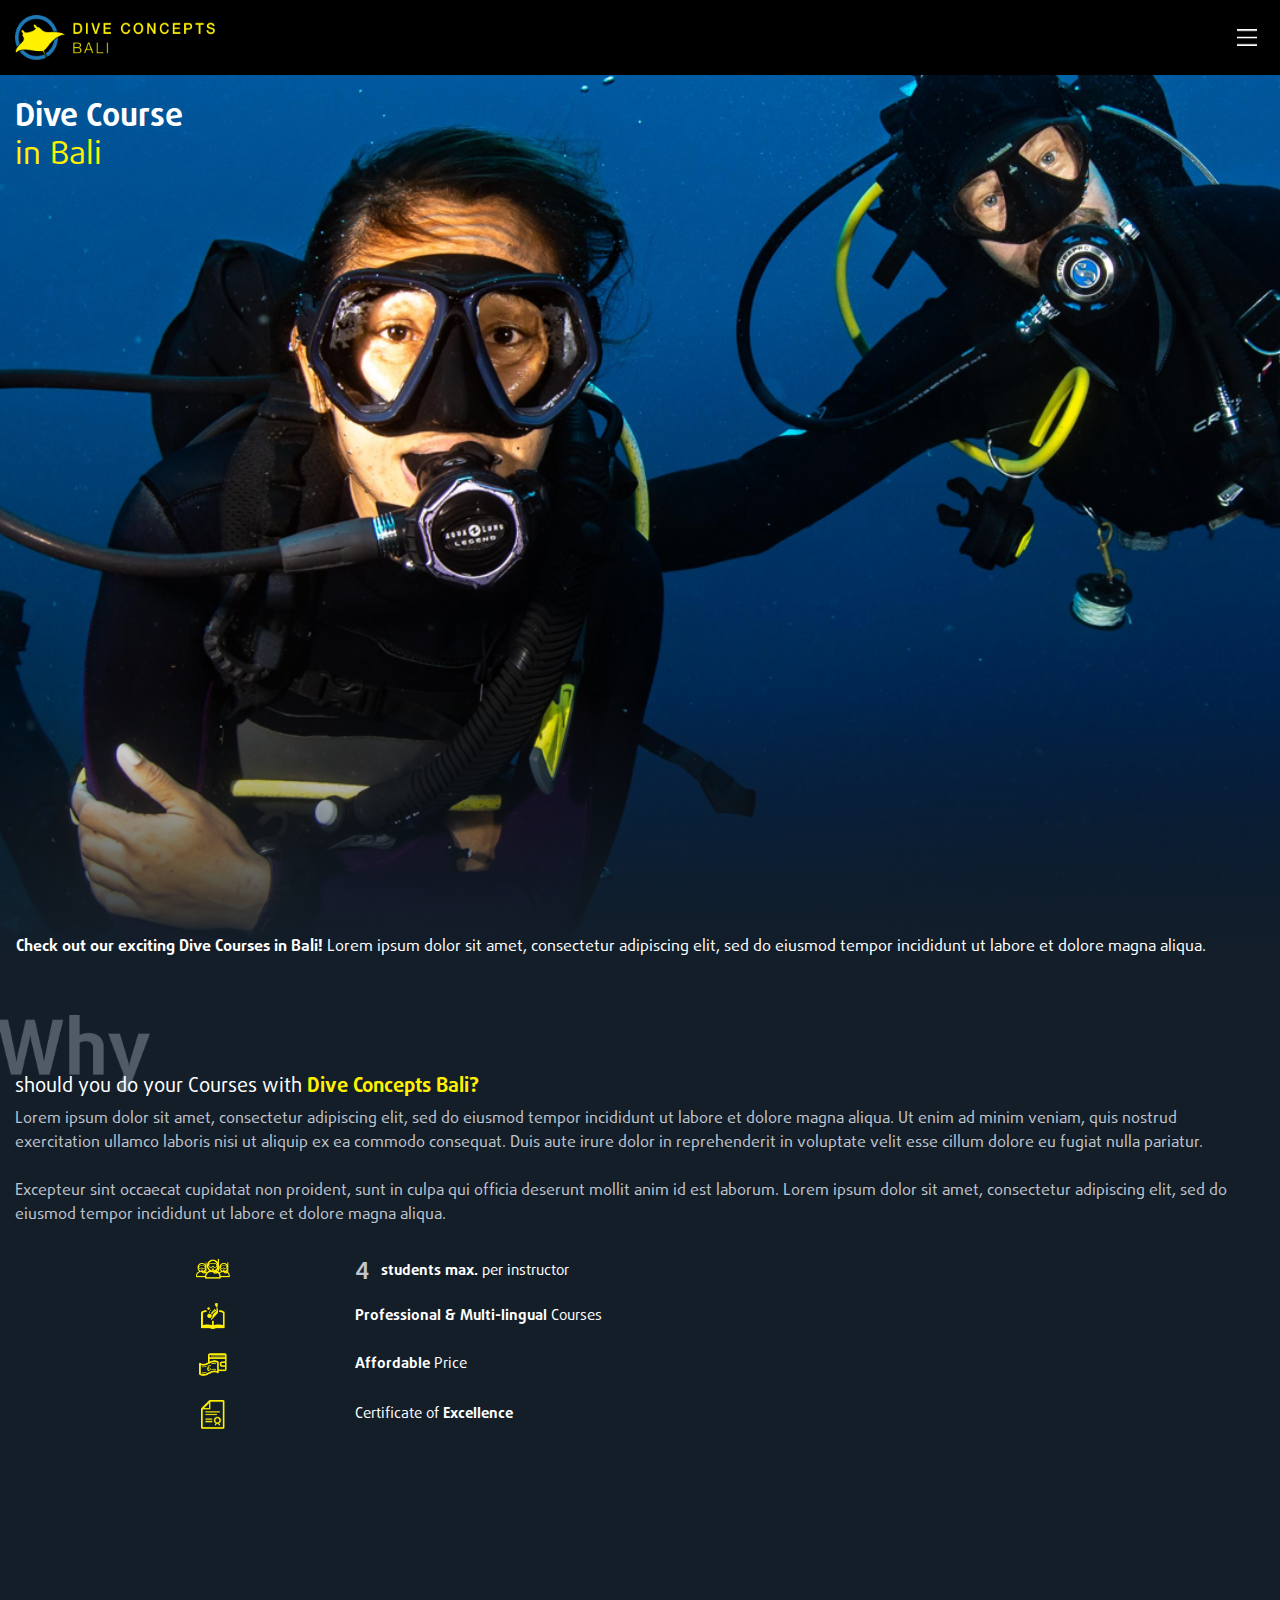
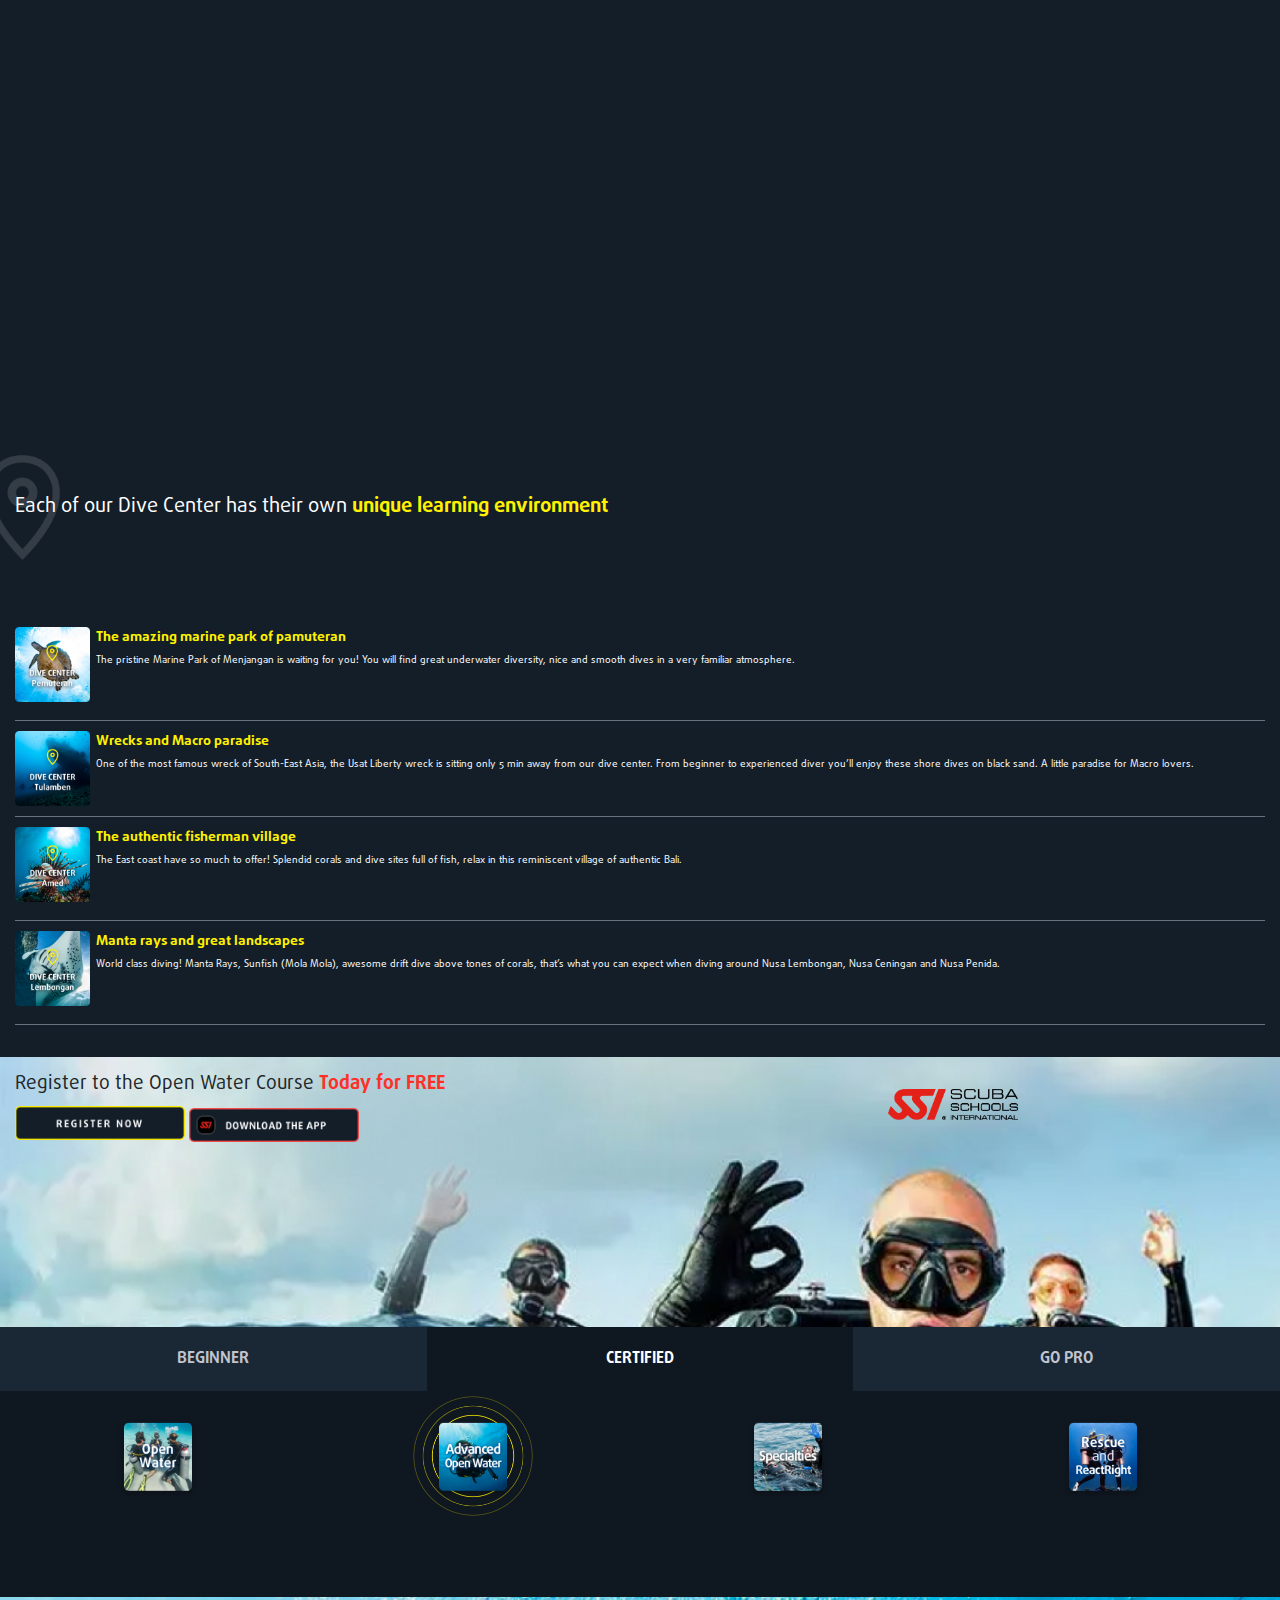
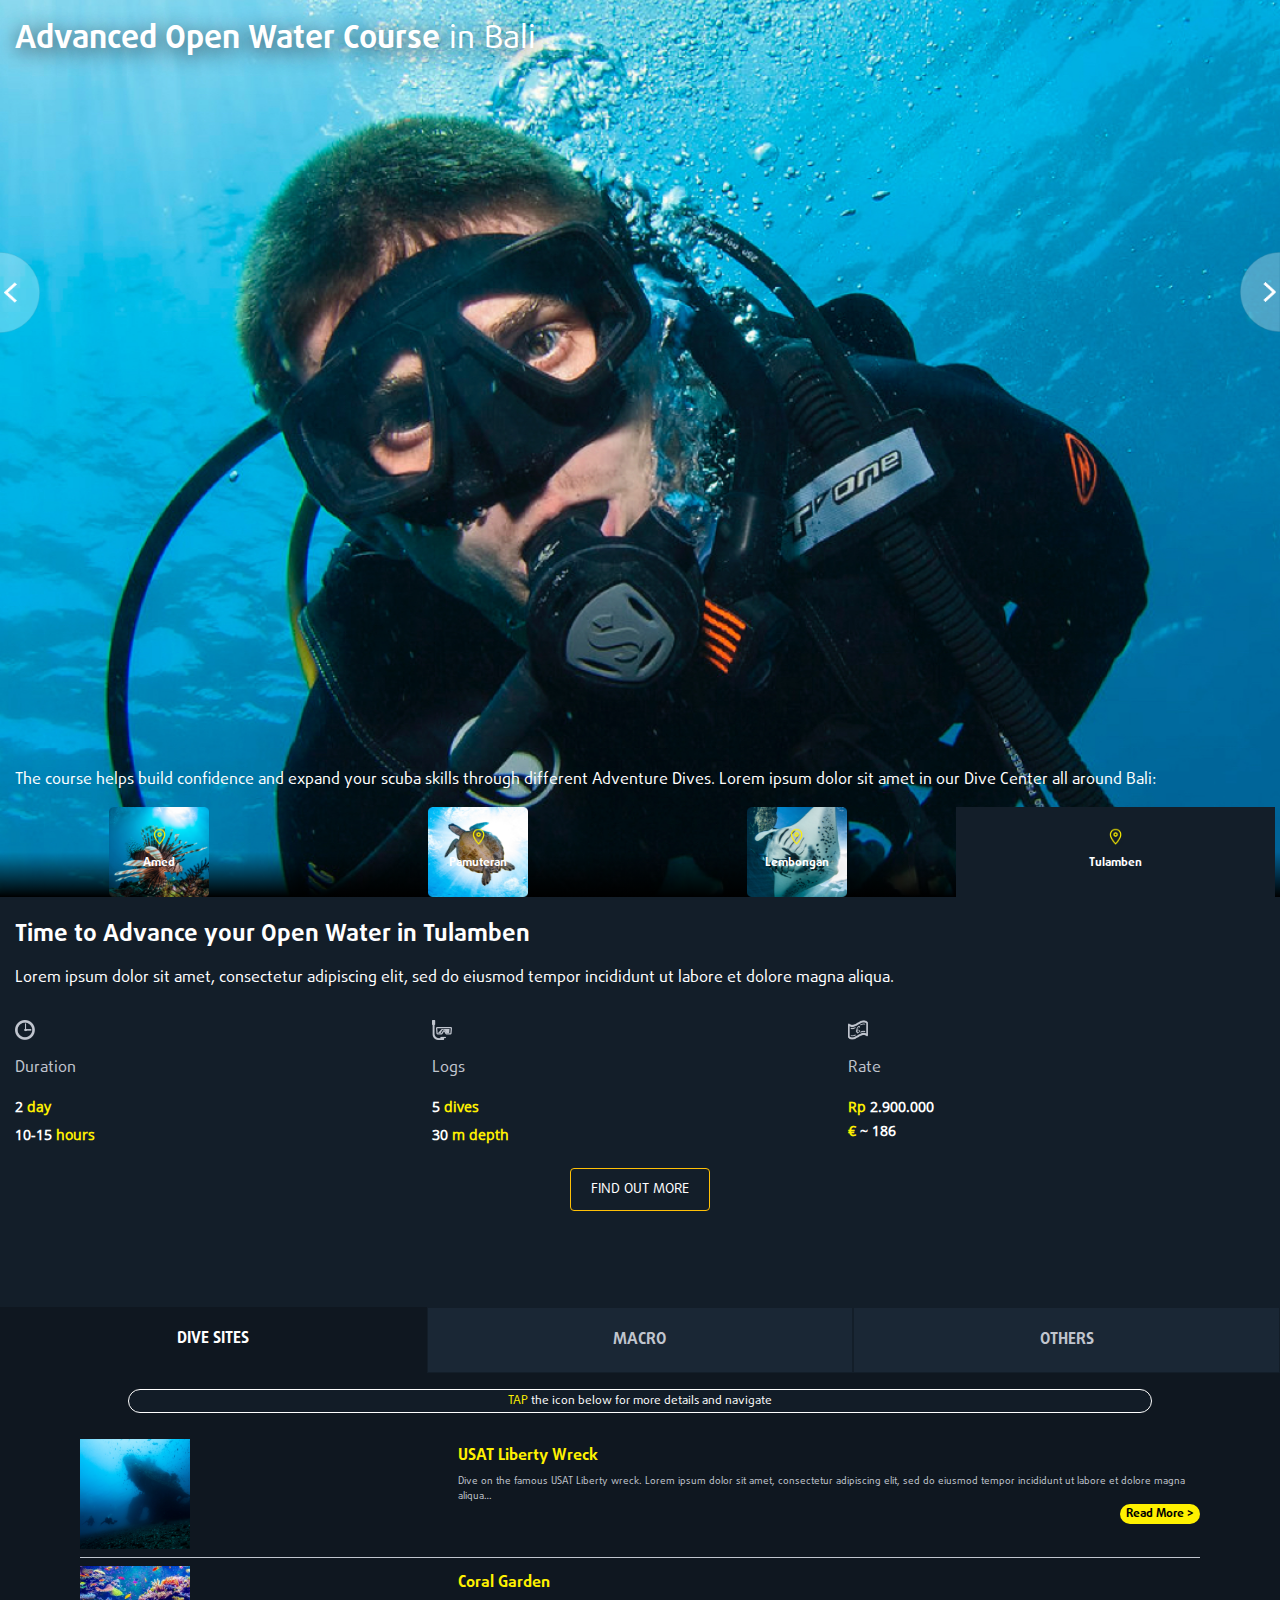
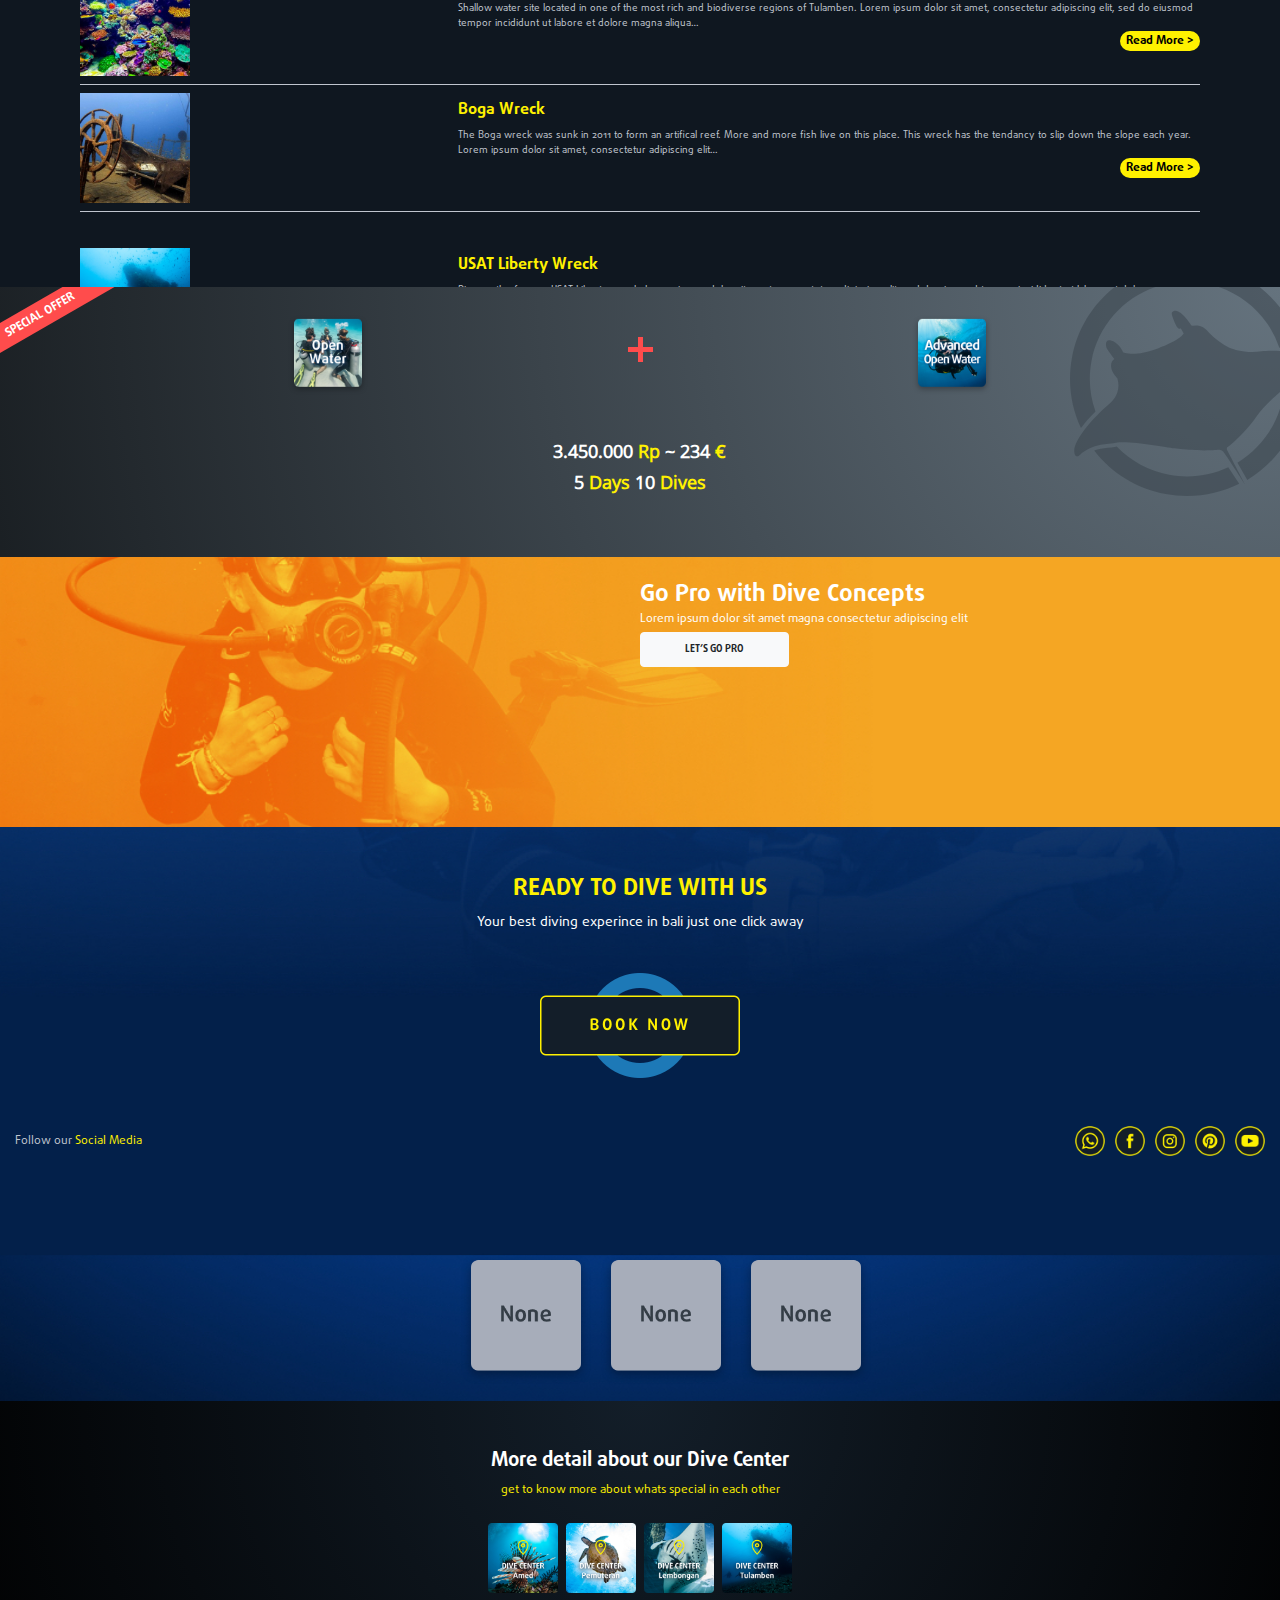
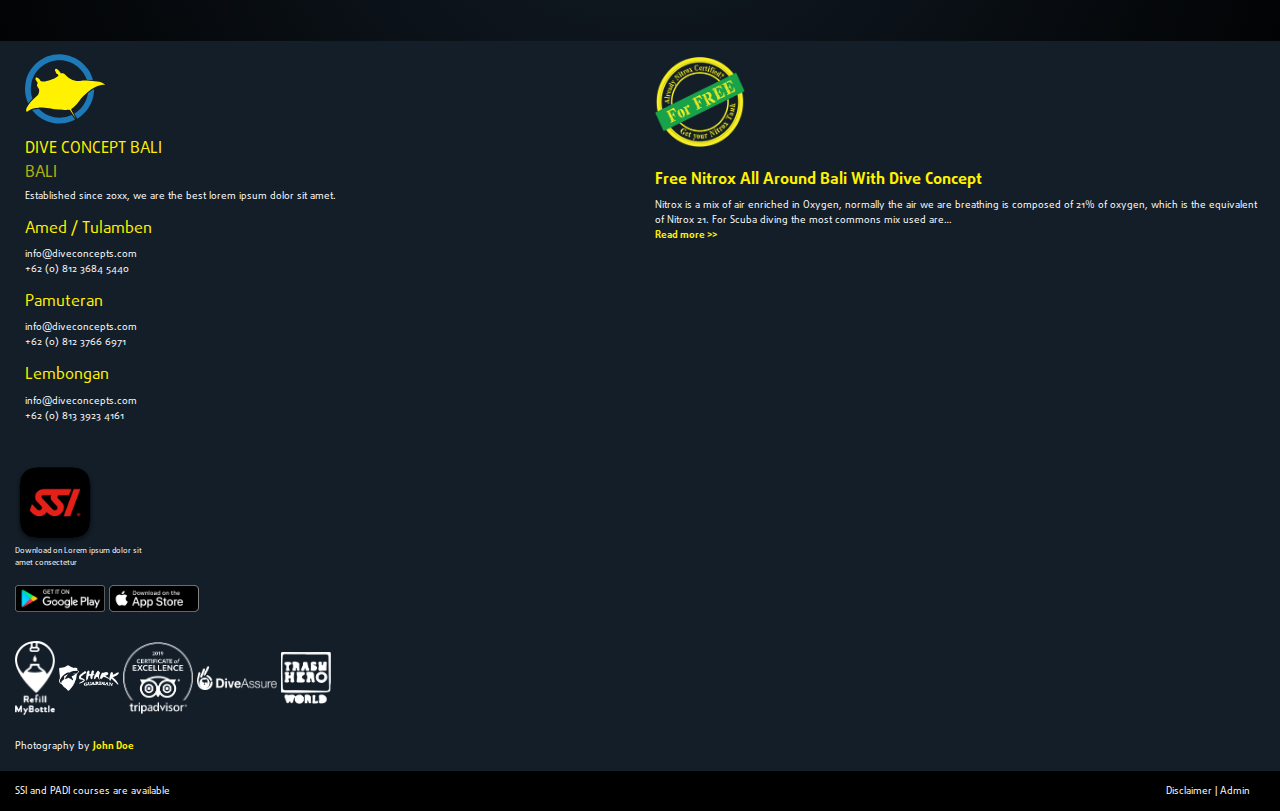
<file: public/mobile_version/divecourse.html>
<!DOCTYPE html>
<html lang="en">
<head>
    <meta charset="UTF-8">
    <meta name="viewport" content="width=device-width, initial-scale=1.0">
    <meta http-equiv="X-UA-Compatible" content="ie=edge">
    <title>Dive Course</title>
    <link rel="stylesheet" href="asset/style.css">
    <link rel="stylesheet" href="https://maxcdn.bootstrapcdn.com/bootstrap/4.0.0/css/bootstrap.min.css" integrity="sha384-Gn5384xqQ1aoWXA+058RXPxPg6fy4IWvTNh0E263XmFcJlSAwiGgFAW/dAiS6JXm" crossorigin="anonymous">
    <link rel="stylesheet" href="https://stackpath.bootstrapcdn.com/font-awesome/4.7.0/css/font-awesome.min.css">
    <script src="https://code.jquery.com/jquery-3.2.1.slim.min.js" integrity="sha384-KJ3o2DKtIkvYIK3UENzmM7KCkRr/rE9/Qpg6aAZGJwFDMVNA/GpGFF93hXpG5KkN" crossorigin="anonymous"></script>
    <script src="https://cdnjs.cloudflare.com/ajax/libs/popper.js/1.12.9/umd/popper.min.js" integrity="sha384-ApNbgh9B+Y1QKtv3Rn7W3mgPxhU9K/ScQsAP7hUibX39j7fakFPskvXusvfa0b4Q" crossorigin="anonymous"></script>
    <script src="https://maxcdn.bootstrapcdn.com/bootstrap/4.0.0/js/bootstrap.min.js" integrity="sha384-JZR6Spejh4U02d8jOt6vLEHfe/JQGiRRSQQxSfFWpi1MquVdAyjUar5+76PVCmYl" crossorigin="anonymous"></script>
</head>
<body>
    <div class="main-menu hide">
        <div class="menu-wrapper">
            <img src="asset/img/close-icon.png" alt="" class="close-icon mt-4" id="menu-close">
            <div class="menu-list white mt-5">Home</div>
            <div class="menu-list yellow mt-3">Dive Centers
                <div class="icon-dive">
                    <img src="asset/img/tab-loc-01.png" alt="" class="icon-dive-child">
                    <img src="asset/img/tab-loc-02.png" alt="" class="icon-dive-child">
                    <img src="asset/img/tab-loc-03.png" alt="" class="icon-dive-child">
                    <img src="asset/img/tab-loc-04.png" alt="" class="icon-dive-child">
                </div>
            </div>
            <div class="menu-list white mt-3">Fun Dive & Day Trip</div>
            <div class="menu-list white mt-3">Go Pro</div>
            <div class="menu-list white mt-3">Bali Safari</div>
            <div class="menu-list white mt-3">Contact</div>
            <div class="menu-etc mt-2 no-padding d-flex">
                Languange
                <span class="flag d-block">
                    <img src="asset/img/iconfinder-france-flat-92086.png" alt="" class="flag-child">
                    <img src="asset/img/iconfinder-united-kingdom-flat-92402.png" alt="" class="flag-child f-active">
                    <img src="asset/img/iconfinder-germany-flat-92094.png" alt="" class="flag-child">
                    <img src="asset/img/iconfinder-indonesia-flat-92132.png" alt="" class="flag-child">
                    <img src="asset/img/iconfinder-spain-flat-92356.png" alt="" class="flag-child">
                </span>
            </div>
            <div class="menu-etc mt-2 no-padding d-flex">
                Currency
                <span class="currency d-flex">
                    <a class="cur-child c-active">IDR</a>
                    <a class="cur-child">EUR</a>
                    <a class="cur-child">USD</a>
                </span>
            </div>
        </div>
    </div>
    <div class="container-fluid head-menu">
        <div class="d-flex h-100">
            <div class="head-logo no-padding d-flex align-items-center">
                <img src="asset/img/logo-diveconcept-bali-hori.png" alt="" class="d-block logo">
            </div>
            <div class="ham-menu no-padding d-flex flex-row-reverse align-items-center">
                <img src="asset/img/menu-icon.png" class="menu-icon mr-2" alt="" id="menu-toggle">
            </div>
        </div>
    </div> 
    <div class="container-fluid section-course">
        <h2 class="white font-weight-bold mt-4 mb-0">Dive Course</h2>
        <h2 class="yellow">in Bali</h2>
        
        <div class="shader m-0">
            <p class="white check-out p-3"><span class="font-weight-bold">Check out our exciting Dive Courses in Bali!</span>
            Lorem ipsum dolor sit amet, consectetur adipiscing elit, sed do eiusmod tempor incididunt ut labore et dolore magna aliqua.</p></div>
        </div>
    <div class="container-fluid section-why">
        <img src="asset/img/why.png" alt="" class="why">
        <h5 class="white should-you">should you do your Courses with
            <span class="yellow font-weight-bold">Dive Concepts Bali?</span>
        </h5>
        <p class="grey">Lorem ipsum dolor sit amet, consectetur adipiscing elit, sed do eiusmod tempor incididunt ut labore et dolore magna aliqua. Ut enim ad minim veniam, quis nostrud exercitation ullamco laboris nisi ut aliquip ex ea commodo consequat. Duis aute irure dolor in reprehenderit in voluptate velit esse cillum dolore eu fugiat nulla pariatur.<br><br>
            Excepteur sint occaecat cupidatat non proident, sunt in culpa qui officia deserunt mollit anim id est laborum. Lorem ipsum dolor sit amet, consectetur adipiscing elit, sed do eiusmod tempor incididunt ut labore et dolore magna aliqua.
        </p>
        <div class="container white no-padding mt-4">
            <div class="col-12 no-padding d-flex mb-3">
                <div class="col-3 d-flex justify-content-center align-items-center"><img src="asset/img/icon-divers.png" alt="" class="course-dive-icon"></div>
                <div class="col-9 no-padding fs-course d-flex align-items-center"><p class="m-0"><span class="grey font-weight-bold f-super-large pr-2">4</span> <span class="font-weight-bold">students max.</span> per instructor</p></div>
            </div>
            <div class="col-12 no-padding d-flex mb-4">
                <div class="col-3 d-flex justify-content-center align-items-center"><img src="asset/img/icon-guide.png" alt="" class="course-guide-icon"></div>
                <div class="col-9 no-padding fs-course d-flex align-items-center"><p class="m-0"><span class="white font-weight-bold">Professional & Multi-lingual</span> Courses</p></div>
            </div>
            <div class="col-12 no-padding d-flex mb-4">
                <div class="col-3 d-flex justify-content-center align-items-center"><img src="asset/img/icon-price.png" alt="" class="course-price-icon"></div>
                <div class="col-9 no-padding fs-course d-flex align-items-center"><p class="m-0"><span class="white font-weight-bold">Affordable</span> Price</p></div>
            </div>
            <div class="col-12 no-padding d-flex mb-4">
                <div class="col-3 d-flex justify-content-center align-items-center"><img src="asset/img/icon-certificate.png" alt="" class="course-certi-icon"></div>
                <div class="col-9 no-padding fs-course d-flex align-items-center"><p class="m-0">Certificate of <span class="white font-weight-bold">Excellence</span></p></div>
            </div>
        
        </div>
    </div>
    <div class="container-fluid section-loc">
        <img src="asset/img/map-pin.png" alt="" class="map-pin">
        <h5 class="white loc-title">Each of our Dive Center has their own
            <span class="yellow font-weight-bold"> unique learning environment</span> 
        </h5>
    </div>
    <div class="container-fluid section-list list-course">
        <div class="col-12 no-padding d-flex list-child">
            <img src="asset/img/tab-loc-02.png" alt="" class="list-loc-icon mb-2">
            <div class="list-desc yellow">
                <span class="font-weight-bold">The amazing marine park of pamuteran</span>
                <span class="f-med white mb-2 d-block">The pristine Marine Park of Menjangan is waiting for you! You will find great underwater diversity, nice and smooth dives in a very familiar atmosphere.</span>
            </div>
        </div>
        <div class="col-12 no-padding d-flex list-child">
            <img src="asset/img/tab-loc-04.png" alt="" class="list-loc-icon">
            <div class="list-desc yellow">
                <span class="font-weight-bold">Wrecks and Macro paradise</span>
                <span class="f-med white d-block mb-1">One of the most famous wreck of South-East Asia, the Usat Liberty wreck is sitting only 5 min away from our dive center. From beginner to experienced diver you’ll enjoy these shore dives on black sand. A little paradise for Macro lovers.</span>
            </div>
        </div>
        <div class="col-12 no-padding d-flex list-child">
            <img src="asset/img/tab-loc-01.png" alt="" class="list-loc-icon mb-2">
            <div class="list-desc yellow">
                <span class="font-weight-bold"> The authentic fisherman village</span>
                <span class="f-med white d-block">The East coast have so much to offer! Splendid corals and dive sites full of fish, relax in this reminiscent village of authentic Bali.</span>
            </div>
        </div>
        <div class="col-12 no-padding d-flex list-child">
            <img src="asset/img/tab-loc-03.png" alt="" class="list-loc-icon mb-2">
            <div class="list-desc yellow">
                <span class="font-weight-bold">Manta rays and great landscapes</span> 
                <span class="f-med white d-block mb-2">World class diving! Manta Rays, Sunfish (Mola Mola), awesome drift dive above tones of corals, that’s what you can expect when diving around Nusa Lembongan, Nusa Ceningan and Nusa Penida.</span>
            </div>
        </div>
    </div>
    <div class="container-fluid section-scuba d-flex">
        <div class="col-6 no-padding mt-3">
            <div class="col-12 no-padding">
                <h5 class="register-to-the">
                    Register to the
                    Open Water Course
                    <span class="red font-weight-bold">Today for FREE</span>
                </h5>
            </div>
            <div class="col-12 no-padding">
                <img src="asset/img/cta-btn-reg.png" alt="" class="cta-course-btn">
                <img src="asset/img/cta-btn-donlod.png" alt="" class="cta-course-btn mt-1">
            </div>
        </div>
        <div class="col-6 no-padding mt-2">
            <div class="col-12 no-padding d-flex justify-content-center align-items-center mt-4">
                <img src="asset/img/ssi-logo.png" alt="" class="ssi-logo align-items-center justify-content-center">
            </div>
            <div class="col-12 no-padding"></div>
        </div>
    </div>
    <div class="container-fluid section-tab-course">
        <div class="col-12 no-padding d-flex">
            <div id="a-tab1" class="col-4 tab-course ">BEGINNER</div>
            <div id="a-tab2" class="col-4 tab-course tab-c-active">CERTIFIED</div>
            <div id="a-tab3" class="col-4 tab-course ">GO PRO</div>
        </div>
        <!-- tab 1 -->
        <div id="a-tab-1" class="col-12 tab-course-icon hide">
            <div class="col-3 no-padding white justify-content-center d-flex align-items-center tab-course-child">
                <img src="asset/img/active-indicator@3x.png" alt="" class="tab-i-active">
                <img src="asset/img/icon-course-openwater.png" alt="" class="course-icon-child">
            </div>
            <div class="col-3 no-padding white justify-content-center d-flex align-items-center tab-course-child">
                <img src="asset/img/active-indicator@3x.png" alt="" class="hide">
                <img src="asset/img/icon-course-aow.png" alt="" class="course-icon-child">
            </div>
            <div class="col-3 no-padding white justify-content-center d-flex align-items-center tab-course-child">
                <img src="asset/img/active-indicator@3x.png" alt="" class="hide">
                <img src="asset/img/icon-course-specialty.png" alt="" class="course-icon-child">
            </div>
            <div class="col-3 no-padding white justify-content-center d-flex align-items-center tab-course-child">
                <img src="asset/img/active-indicator@3x.png" alt="" class="hide">
                <img src="asset/img/icon-course-rescue.png" alt="" class="course-icon-child">
            </div>
        </div>
        <!-- tab 2 -->
        <div id="a-tab-2" class="col-12 tab-course-icon d-flex">
            <div class="col-3 no-padding white justify-content-center d-flex align-items-center tab-course-child">
                <img src="asset/img/active-indicator@3x.png" alt="" class="hide">
                <img src="asset/img/icon-course-openwater.png" alt="" class="course-icon-child">
            </div>
            <div class="col-3 no-padding white justify-content-center d-flex align-items-center tab-course-child">
                <img src="asset/img/active-indicator@3x.png" alt="" class="tab-i-active">
                <img src="asset/img/icon-course-aow.png" alt="" class="course-icon-child">
            </div>
            <div class="col-3 no-padding white justify-content-center d-flex align-items-center tab-course-child">
                <img src="asset/img/active-indicator@3x.png" alt="" class="hide">
                <img src="asset/img/icon-course-specialty.png" alt="" class="course-icon-child">
            </div>
            <div class="col-3 no-padding white justify-content-center d-flex align-items-center tab-course-child">
                <img src="asset/img/active-indicator@3x.png" alt="" class="hide">
                <img src="asset/img/icon-course-rescue.png" alt="" class="course-icon-child">
            </div>
        </div>
        <!-- tab 3 -->
        <div id="a-tab-3" class="col-12 tab-course-icon hide">
            <div class="col-3 no-padding white justify-content-center d-flex align-items-center tab-course-child">
                <img src="asset/img/active-indicator@3x.png" alt="" class="hide">
                <img src="asset/img/icon-course-openwater.png" alt="" class="course-icon-child">
            </div>
            <div class="col-3 no-padding white justify-content-center d-flex align-items-center tab-course-child">
                <img src="asset/img/active-indicator@3x.png" alt="" class="hide">
                <img src="asset/img/icon-course-aow.png" alt="" class="course-icon-child">
            </div>
            <div class="col-3 no-padding white justify-content-center d-flex align-items-center tab-course-child">
                <img src="asset/img/active-indicator@3x.png" alt="" class="hide">
                <img src="asset/img/icon-course-specialty.png" alt="" class="course-icon-child">
            </div>
            <div class="col-3 no-padding white justify-content-center d-flex align-items-center tab-course-child">
                <img src="asset/img/active-indicator@3x.png" alt="" class="tab-i-active">
                <img src="asset/img/icon-course-rescue.png" alt="" class="course-icon-child">
            </div>
        </div>
        <!-- end tab -->
    </div>
    <div class="container-fluid section-advance">
        <h2 class="advance mt-4"><span class="font-weight-bold">Advanced Open Water
            Course</span> in Bali
        </h2>
        <div class="course-slide-left d-flex align-items-center">
            <img src="asset/img/left-arrow-slider.png" alt="" class="course-arrow">
        </div>
        <div class="course-slide-right d-flex align-items-center">
            <img src="asset/img/right-arrow-slider.png" alt="" class="course-arrow">
        </div>
        <div class="course-desc">
            The course helps build confidence and expand your scuba skills through different Adventure Dives. Lorem ipsum dolor sit amet in our Dive Center all around Bali:
        </div>
        <div class="container-fluid tab-adv d-flex">
            <div id="i-tab1" class="col-3 no-padding white d-flex justify-content-center">
                <img src="asset/img/tab-loc-01-c.png" alt="" class="tab-loc-img">
                <div class="align-items-center index-course d-flex flex-column mt-3">
                    <img src="asset/img/map-pin-yellow.png" alt="" class="adv-logo align-self-center">
                    <p class="align-self-center f-large font-weight-bold">Amed</p>
                </div>
            </div>
            <div id="i-tab2" class="col-3 no-padding white  d-flex justify-content-center">
                <img src="asset/img/tab-loc-02-c.png" alt="" class="tab-loc-img">
                <div class="align-items-center index-course d-flex flex-column mt-3">
                    <img src="asset/img/map-pin-yellow.png" alt="" class="adv-logo align-self-center">
                    <p class="align-self-center f-large font-weight-bold">Pamuteran</p>
                </div>
            </div>
            <div id="i-tab3" class="col-3 no-padding white d-flex justify-content-center">
                <img src="asset/img/tab-loc-03-c.png" alt="" class="tab-loc-img">
                <div class="align-items-center index-course d-flex flex-column mt-3">
                    <img src="asset/img/map-pin-yellow.png" alt="" class="adv-logo align-self-center">
                    <p class="align-self-center f-large font-weight-bold">Lembongan</p>
                </div>
            </div>
            <div id="i-tab4" class="col-3 no-padding white tab-a-active d-flex justify-content-center">
                <img src="asset/img/tab-loc-01-c.png" alt="" class="tab-loc-img hide">
                <div class="align-items-center index-course d-flex flex-column mt-3">
                    <img src="asset/img/map-pin-yellow.png" alt="" class="adv-logo align-self-center">
                    <p class="align-self-center f-large font-weight-bold">Tulamben</p>
                </div>
            </div>  
        </div>
    </div>
    <div class="container-fluid section-rate">
        <!-- tab 1 -->
        <div class="i-tab-1 tab-des hide">
            <h4 class="white mt-4 mb-3 font-weight-bold">Time to Advance your
                Open Water in Tulamben
            </h4>
            <span class="white">Lorem ipsum dolor sit amet, consectetur adipiscing elit, sed do eiusmod tempor incididunt ut labore et dolore magna aliqua.</span>
            <div class="dive-price d-flex ">
                <div class="col-4 no-padding">
                    <img src="asset/img/icon-duration.png" alt="" class="d-block xs-logo">
                    <span class="grey mt-3 d-block">Duration</span>
                    <div class="mt-3">
                        <span class="white f-sans">2 </span>
                        <span class="yellow f-sans">day</span>
                    </div>
                    <div class="mt-1">
                        <span class="white f-sans">10-15 </span>
                        <span class="yellow f-sans">hours</span>
                    </div>
                </div>
                <div class="col-4 no-padding">
                    <img src="asset/img/icon-logs-snor.png" alt="" class="d-block xs-logo">
                    <span class="grey mt-3 d-block">Logs</span>
                    <div class="mt-3">
                        <span class="white f-sans">5 </span>
                        <span class="yellow f-sans">dives</span>
                    </div>
                    <div class="mt-1">
                        <span class="white f-sans">30 </span>
                        <span class="yellow f-sans">m depth</span>
                    </div>
                </div>
                <div class="col-4 no-padding">
                    <img src="asset/img/icon-rate.png" alt="" class="d-block xs-logo">
                    <span class="grey mt-3 d-block">Rate</span>
                    <div class="mt-3">
                        <span class="yellow f-sans">Rp </span><span class="white f-sans"> 2.900.000 </span>  
                        <br>
                        <span class="yellow f-sans">€</span><span class="white f-sans"> ~ 186 </span>
                    </div>
                </div>
            </div>
            <button type="button" class="btn btn-outline-warning btn-find-course"><span class="white text-uppercase">find out more</span></button>
        </div>
        <!-- tab 2 -->
        <div class="i-tab-2 tab-des hide">
            <h4 class="white mt-4 mb-3 font-weight-bold">Time to Advance your
                Open Water in Tulamben
            </h4>
            <span class="white">Lorem ipsum dolor sit amet, consectetur adipiscing elit, sed do eiusmod tempor incididunt ut labore et dolore magna aliqua.</span>
            <div class="dive-price d-flex ">
                <div class="col-4 no-padding">
                    <img src="asset/img/icon-duration.png" alt="" class="d-block xs-logo">
                    <span class="grey mt-3 d-block">Duration</span>
                    <div class="mt-3">
                        <span class="white f-sans">2 </span>
                        <span class="yellow f-sans">day</span>
                    </div>
                    <div class="mt-1">
                        <span class="white f-sans">10-15 </span>
                        <span class="yellow f-sans">hours</span>
                    </div>
                </div>
                <div class="col-4 no-padding">
                    <img src="asset/img/icon-logs-snor.png" alt="" class="d-block xs-logo">
                    <span class="grey mt-3 d-block">Logs</span>
                    <div class="mt-3">
                        <span class="white f-sans">5 </span>
                        <span class="yellow f-sans">dives</span>
                    </div>
                    <div class="mt-1">
                        <span class="white f-sans">30 </span>
                        <span class="yellow f-sans">m depth</span>
                    </div>
                </div>
                <div class="col-4 no-padding">
                    <img src="asset/img/icon-rate.png" alt="" class="d-block xs-logo">
                    <span class="grey mt-3 d-block">Rate</span>
                    <div class="mt-3">
                        <span class="yellow f-sans">Rp </span><span class="white f-sans"> 2.900.000 </span>  
                        <br>
                        <span class="yellow f-sans">€</span><span class="white f-sans"> ~ 186 </span>
                    </div>
                </div>
            </div>
            <button type="button" class="btn btn-outline-warning btn-find-course"><span class="white text-uppercase">find out more</span></button>
        </div>
        <!-- tab 3 -->
        <div class="i-tab-3 tab-des hide">
            <h4 class="white mt-4 mb-3 font-weight-bold">Time to Advance your
                Open Water in Tulamben
            </h4>
            <span class="white">Lorem ipsum dolor sit amet, consectetur adipiscing elit, sed do eiusmod tempor incididunt ut labore et dolore magna aliqua.</span>
            <div class="dive-price d-flex ">
                <div class="col-4 no-padding">
                    <img src="asset/img/icon-duration.png" alt="" class="d-block xs-logo">
                    <span class="grey mt-3 d-block">Duration</span>
                    <div class="mt-3">
                        <span class="white f-sans">2 </span>
                        <span class="yellow f-sans">day</span>
                    </div>
                    <div class="mt-1">
                        <span class="white f-sans">10-15 </span>
                        <span class="yellow f-sans">hours</span>
                    </div>
                </div>
                <div class="col-4 no-padding">
                    <img src="asset/img/icon-logs-snor.png" alt="" class="d-block xs-logo">
                    <span class="grey mt-3 d-block">Logs</span>
                    <div class="mt-3">
                        <span class="white f-sans">5 </span>
                        <span class="yellow f-sans">dives</span>
                    </div>
                    <div class="mt-1">
                        <span class="white f-sans">30 </span>
                        <span class="yellow f-sans">m depth</span>
                    </div>
                </div>
                <div class="col-4 no-padding">
                    <img src="asset/img/icon-rate.png" alt="" class="d-block xs-logo">
                    <span class="grey mt-3 d-block">Rate</span>
                    <div class="mt-3">
                        <span class="yellow f-sans">Rp </span><span class="white f-sans"> 2.900.000 </span>  
                        <br>
                        <span class="yellow f-sans">€</span><span class="white f-sans"> ~ 186 </span>
                    </div>
                </div>
            </div>
            <button type="button" class="btn btn-outline-warning btn-find-course"><span class="white text-uppercase">find out more</span></button>
        </div>
        <!-- tab 4 -->
        <div class="i-tab-4 tab-des">
            <h4 class="white mt-4 mb-3 font-weight-bold">Time to Advance your
                Open Water in Tulamben
            </h4>
            <span class="white">Lorem ipsum dolor sit amet, consectetur adipiscing elit, sed do eiusmod tempor incididunt ut labore et dolore magna aliqua.</span>
            <div class="dive-price d-flex ">
                <div class="col-4 no-padding">
                    <img src="asset/img/icon-duration.png" alt="" class="d-block xs-logo">
                    <span class="grey mt-3 d-block">Duration</span>
                    <div class="mt-3">
                        <span class="white f-sans">2 </span>
                        <span class="yellow f-sans">day</span>
                    </div>
                    <div class="mt-1">
                        <span class="white f-sans">10-15 </span>
                        <span class="yellow f-sans">hours</span>
                    </div>
                </div>
                <div class="col-4 no-padding">
                    <img src="asset/img/icon-logs-snor.png" alt="" class="d-block xs-logo">
                    <span class="grey mt-3 d-block">Logs</span>
                    <div class="mt-3">
                        <span class="white f-sans">5 </span>
                        <span class="yellow f-sans">dives</span>
                    </div>
                    <div class="mt-1">
                        <span class="white f-sans">30 </span>
                        <span class="yellow f-sans">m depth</span>
                    </div>
                </div>
                <div class="col-4 no-padding">
                    <img src="asset/img/icon-rate.png" alt="" class="d-block xs-logo">
                    <span class="grey mt-3 d-block">Rate</span>
                    <div class="mt-3">
                        <span class="yellow f-sans">Rp </span><span class="white f-sans"> 2.900.000 </span>  
                        <br>
                        <span class="yellow f-sans">€</span><span class="white f-sans"> ~ 186 </span>
                    </div>
                </div>
            </div>
            <button type="button" class="btn btn-outline-warning btn-find-course"><span class="white text-uppercase">find out more</span></button>
        </div>
    </div>
    <div class="container-fluid section-feed no-padding">
        <div class="col-12 no-padding d-flex">
            <div id="b-tab1" class="col-4 tab-course tab-c-active">DIVE SITES</div>
            <div id="b-tab2" class="col-4 tab-course tab-feed">MACRO</div>
            <div id="b-tab3" class="col-4 tab-course tab-feed">OTHERS</div>
        </div>
        <div class="dive-tip white text-center mt-3">
            <span class="yellow">TAP</span> the icon below for more details and navigate
        </div>
        <!-- tab 1 -->
        <div id="b-tab-1" class="container feed-list mt-2">
            <div class="col-12 no-padding d-flex feed-border-bot pb-2 mt-2">
                <div class="col-4 no-padding">
                    <img src="asset/img/photo-box-1.jpg" alt="" class="feed-photo">
                </div>
                <div class="col-8 feed-desc">
                    <h6 class="yellow font-weight-bold pb-0 pt-2">USAT Liberty Wreck</h6>
                    <p class="grey s-txt">Dive on the famous USAT Liberty wreck. Lorem ipsum dolor sit amet, consectetur adipiscing elit, sed do eiusmod tempor incididunt ut labore et dolore magna aliqua…</p>
                    <button class="feed-btn">Read More ></button>
                </div>
            </div>
            <div class="col-12 no-padding d-flex feed-border-bot pb-2 mt-2">
                <div class="col-4 no-padding">
                    <img src="asset/img/photo-box-2.jpg" alt="" class="feed-photo">
                </div>
                <div class="col-8 feed-desc">
                    <h6 class="yellow font-weight-bold pb-0 pt-2">Coral Garden</h6>
                    <p class="grey s-txt">Shallow water site located in one of the most rich and biodiverse regions of Tulamben. Lorem ipsum dolor sit amet, consectetur adipiscing elit, sed do eiusmod tempor incididunt ut labore et dolore magna aliqua…</p>
                    <button class="feed-btn">Read More ></button>
                </div>
            </div>
            <div class="col-12 no-padding d-flex feed-border-bot pb-2 mt-2">
                <div class="col-4 no-padding">
                    <img src="asset/img/photo-box-3.jpg" alt="" class="feed-photo">
                </div>
                <div class="col-8 feed-desc">
                    <h6 class="yellow font-weight-bold pb-0 pt-2">Boga Wreck</h6>
                    <p class="grey s-txt">The Boga wreck was sunk in 2011 to form an artifical reef. More and more fish live on this place. This wreck has the tendancy to slip down the slope each year. Lorem ipsum dolor sit amet, consectetur adipiscing elit…</p>
                    <button class="feed-btn">Read More ></button>
                </div>
            </div>
        </div>
        <!-- tab 2 -->
        <div id="b-tab-2" class="container feed-list mt-2">
            <div class="col-12 no-padding d-flex feed-border-bot pb-2 mt-2">
                <div class="col-4 no-padding">
                    <img src="asset/img/photo-box-1.jpg" alt="" class="feed-photo">
                </div>
                <div class="col-8 feed-desc">
                    <h6 class="yellow font-weight-bold pb-0 pt-2">USAT Liberty Wreck</h6>
                    <p class="grey s-txt">Dive on the famous USAT Liberty wreck. Lorem ipsum dolor sit amet, consectetur adipiscing elit, sed do eiusmod tempor incididunt ut labore et dolore magna aliqua…</p>
                    <button class="feed-btn">Read More ></button>
                </div>
            </div>
            <div class="col-12 no-padding d-flex feed-border-bot pb-2 mt-2">
                <div class="col-4 no-padding">
                    <img src="asset/img/photo-box-2.jpg" alt="" class="feed-photo">
                </div>
                <div class="col-8 feed-desc">
                    <h6 class="yellow font-weight-bold pb-0 pt-2">Coral Garden</h6>
                    <p class="grey s-txt">Shallow water site located in one of the most rich and biodiverse regions of Tulamben. Lorem ipsum dolor sit amet, consectetur adipiscing elit, sed do eiusmod tempor incididunt ut labore et dolore magna aliqua…</p>
                    <button class="feed-btn">Read More ></button>
                </div>
            </div>
            <div class="col-12 no-padding d-flex feed-border-bot pb-2 mt-2">
                <div class="col-4 no-padding">
                    <img src="asset/img/photo-box-3.jpg" alt="" class="feed-photo">
                </div>
                <div class="col-8 feed-desc">
                    <h6 class="yellow font-weight-bold pb-0 pt-2">Boga Wreck</h6>
                    <p class="grey s-txt">The Boga wreck was sunk in 2011 to form an artifical reef. More and more fish live on this place. This wreck has the tendancy to slip down the slope each year. Lorem ipsum dolor sit amet, consectetur adipiscing elit…</p>
                    <button class="feed-btn">Read More ></button>
                </div>
            </div>
        </div>
        <!-- tab 3 -->
        <div id="b-tab-3" class="container feed-list mt-2">
            <div class="col-12 no-padding d-flex feed-border-bot pb-2 mt-2">
                <div class="col-4 no-padding">
                    <img src="asset/img/photo-box-1.jpg" alt="" class="feed-photo">
                </div>
                <div class="col-8 feed-desc">
                    <h6 class="yellow font-weight-bold pb-0 pt-2">USAT Liberty Wreck</h6>
                    <p class="grey s-txt">Dive on the famous USAT Liberty wreck. Lorem ipsum dolor sit amet, consectetur adipiscing elit, sed do eiusmod tempor incididunt ut labore et dolore magna aliqua…</p>
                    <button class="feed-btn">Read More ></button>
                </div>
            </div>
            <div class="col-12 no-padding d-flex feed-border-bot pb-2 mt-2">
                <div class="col-4 no-padding">
                    <img src="asset/img/photo-box-2.jpg" alt="" class="feed-photo">
                </div>
                <div class="col-8 feed-desc">
                    <h6 class="yellow font-weight-bold pb-0 pt-2">Coral Garden</h6>
                    <p class="grey s-txt">Shallow water site located in one of the most rich and biodiverse regions of Tulamben. Lorem ipsum dolor sit amet, consectetur adipiscing elit, sed do eiusmod tempor incididunt ut labore et dolore magna aliqua…</p>
                    <button class="feed-btn">Read More ></button>
                </div>
            </div>
            <div class="col-12 no-padding d-flex feed-border-bot pb-2 mt-2">
                <div class="col-4 no-padding">
                    <img src="asset/img/photo-box-3.jpg" alt="" class="feed-photo">
                </div>
                <div class="col-8 feed-desc">
                    <h6 class="yellow font-weight-bold pb-0 pt-2">Boga Wreck</h6>
                    <p class="grey s-txt">The Boga wreck was sunk in 2011 to form an artifical reef. More and more fish live on this place. This wreck has the tendancy to slip down the slope each year. Lorem ipsum dolor sit amet, consectetur adipiscing elit…</p>
                    <button class="feed-btn">Read More ></button>
                </div>
            </div>
        </div>
        <!-- end tab -->
    </div>
    <div class="container-fluid section-offer no-padding">
        <img src="asset/img/logo-diveconcepts.svg" alt="" class="offer-dive-logo">
        <div class="offer-tape">SPECIAL OFFER</div>
        <div class="course-wrapper m-auto">
            <img src="asset/img/icon-course-openwater.png" alt="" class="course-icon-child">
            <div class="course-plus m-auto">
                <div class="cor-horizontal"></div>
                <div class="cor-vertical"></div>
            </div>
            <img src="asset/img/icon-course-aow.png" alt="" class="course-icon-child icon-right">
        </div>
        <div class="price-wrapper m-auto f-sans">
            <p class="mt-3  mb-0 white font-weight-bold text-center price-course">3.450.000 <span class="yellow">Rp</span> ~ 234 <span class="yellow">€</span></p>
            <p class="mt-1 mb-0 white font-weight-bold text-center price-course">5 <span class="yellow">Days </span>10 <span class="yellow">Dives</span></p>
        </div>
    </div>
    <div class="container-fluid section-gopro d-flex">
        <div class="col-6 no-padding"></div>
        <div class="col-6 no-padding">
            <h4 class="white font-weight-bold mt-4 mb-0">Go Pro with
                Dive Concepts
            </h4>
            <p class="white f-large mt-0 mb-1">Lorem ipsum dolor sit amet magna consectetur adipiscing elit</p>
            <button type="button" class="btn btn-light btn-pro font-weight-bold">LET’S GO PRO</button>
        </div>
    </div>
    <div class="container-fluid section-join">
        <h4 class="text-uppercase text-center font-weight-bold yellow mt-5">ready to dive with us</h4>
        <p class="white f-x-large text-center">Your best diving experince in bali just one click away</p>
        <img src="asset/img/cta-btn.png" alt="" class="cta-btn d-block">
        <div class="social-media d-flex mt-5">
            <div class="col-5 f-lag no-padding d-flex align-items-center">
                <span>Follow our </span>&nbsp;<span class="yellow">  Social Media</span>
            </div>
            <div class="col-7 white no-padding flex-row-reverse d-flex">
                <img src="asset/img/yt.png" alt="" class="social-icon">
                <img src="asset/img/pin.png" alt="" class="social-icon">
                <img src="asset/img/ig-copy.png" alt="" class="social-icon"> 
                <img src="asset/img/fb.png" alt="" class="social-icon">               
                <img src="asset/img/wa.png" alt="" class="social-icon">
            </div>
        </div>
        <div class="join-slider mt-5">
            <div class="join-slider-main d-flex">
                <img src="asset/img/none.png" alt="" class="join-slider-child">
                <img src="asset/img/none.png" alt="" class="join-slider-child">
                <img src="asset/img/none.png" alt="" class="join-slider-child">
            </div>
        </div>
    </div>
    <div class="container-fluid section-detail">
        <h5 class="white text-center mt-5 font-weight-bold">More detail about our Dive Center</h5>
        <p class="yellow f-large text-center">get to know more about whats special in each other</p>
        <div class="detail-icon mt-4">
            <img src="asset/img/tab-loc-01.png" alt="" class="detail-icon-child">
            <img src="asset/img/tab-loc-02.png" alt="" class="detail-icon-child">
            <img src="asset/img/tab-loc-03.png" alt="" class="detail-icon-child">
            <img src="asset/img/tab-loc-04.png" alt="" class="detail-icon-child">
        </div>
    </div>
    <div class="footer container-fluid">
        <div class="first-footer d-flex">
            <div class="col-6 footer-left">
                <img src="asset/img/logo-diveconcepts1.svg" alt="" class="footer-dev-logo mt-2">
                <div class="text-uppercase yellow mt-2">dive concept bali</div>
                <div class="text-uppercase yellow opct">bali</div>
                <p class="white f-med mt-1">Established since 20xx, we are the
                    best lorem ipsum dolor sit amet.</p>
                <div class="">
                    <h6 class="yellow">Amed / Tulamben</h6>
                    <p class="white f-med">info@diveconcepts.com <br> +62 (0) 812 3684 5440</p>
                </div>
                <div class="">
                    <h6 class="yellow">Pamuteran</h6>
                    <p class="white f-med">info@diveconcepts.com <br> +62 (0) 812 3766 6971</p>
                </div>
                <div class="">
                    <h6 class="yellow">Lembongan</h6>
                    <p class="white f-med">info@diveconcepts.com <br> +62 (0) 813 3923 4161</p>
                </div>
            </div>
            <div class="col-6 pr-0">
                <img src="asset/img/nitrox-4.png" alt="" class="nitrox-logo mt-3">
                <h6 class="yellow font-weight-bold text-capitalize mt-4">free nitrox all around bali with dive concept</h6>
                <p class="white f-med">Nitrox is a mix of air enriched in Oxygen, normally the air we are breathing is composed of 21% of oxygen, which is the equivalent of Nitrox 21. For Scuba diving the most commons mix used are…
                <br><a class="yellow font-weight-bold">Read more >></a>   
                </p>
            </div>
        </div>
        <div class="second-footer">
            <img src="asset/img/app-myssi.png" alt="" class="footer-dev-logo mt-4">
            <p class="white f-small">Download on Lorem ipsum dolor sit<br> amet consectetur</p>
            <img src="asset/img/google-play-badge-us.png" alt="" class="badge-app">
            <img src="asset/img/app-store-badge-us-black.png" alt="" class="badge-app">
        </div>
    </div>
    <div class="container-fluid sponsor">
        <img src="asset/img/refillbot.png" alt="" class="refill">
        <img src="asset/img/shark-guardian-placeholder.png" alt="" class="shark">
        <img src="asset/img/tripadvisor-certifex-2019.png" alt="" class="advisor">
        <img src="asset/img/dive-assure.png" alt="" class="assure">
        <img src="asset/img/trash-hero.png" alt="" class="sponsor-icon">
        <p class="white f-med mt-4">Photography by <span class="yellow font-weight-bold"> John Doe</span></p>
    </div>
    <div class="down-footer container-fluid d-flex">
        <div class="col-6 no-padding f-med white align-self-center">SSI and PADI courses are available</div>
        <div class="col-6 text-right white f-med align-self-center">Disclaimer | Admin</div>
    </div>

<script>
$('#menu-toggle').on('click',function(){
    $('.main-menu').removeClass('hide');
});
$('#menu-close').on('click',function(){
    $('.main-menu').addClass('hide');
});

$('#a-tab1').on('click',function(){
    $('#a-tab1').addClass('tab-c-active');
    $('#a-tab2').removeClass('tab-c-active');
    $('#a-tab3').removeClass('tab-c-active');

    $('#a-tab-1').removeClass('hide');
    $('#a-tab-1').addClass('d-flex');
    $('#a-tab-2').addClass('hide');
    $('#a-tab-3').addClass('hide');
    $('#a-tab-2').removeClass('d-flex');
    $('#a-tab-3').removeClass('d-flex');

});
$('#a-tab2').on('click',function(){
    $('#a-tab1').removeClass('tab-c-active');
    $('#a-tab2').addClass('tab-c-active');
    $('#a-tab3').removeClass('tab-c-active');

    $('#a-tab-2').removeClass('hide');
    $('#a-tab-2').addClass('d-flex');
    $('#a-tab-1').addClass('hide');
    $('#a-tab-3').addClass('hide');
    $('#a-tab-1').removeClass('d-flex');
    $('#a-tab-3').removeClass('d-flex');
});
$('#a-tab3').on('click',function(){
    $('#a-tab1').removeClass('tab-c-active');
    $('#a-tab2').removeClass('tab-c-active');
    $('#a-tab3').addClass('tab-c-active');

    $('#a-tab-3').removeClass('hide');
    $('#a-tab-3').addClass('d-flex');
    $('#a-tab-1').addClass('hide');
    $('#a-tab-2').addClass('hide');
    $('#a-tab-1').removeClass('d-flex');
    $('#a-tab-2').removeClass('d-flex');
});

$('#b-tab1').on('click',function(){
    
    $('#b-tab1').addClass('tab-c-active');
    $('#b-tab2').removeClass('tab-c-active');
    $('#b-tab3').removeClass('tab-c-active');

    $('#b-tab-1').removeClass('hide');
    $('#b-tab-2').addClass('hide');
    $('#b-tab-3').addClass('hide');

});
$('#b-tab2').on('click',function(){
    $('#b-tab1').removeClass('tab-c-active');
    $('#b-tab2').addClass('tab-c-active');
    $('#b-tab3').removeClass('tab-c-active');

    $('#b-tab-1').addClass('hide');
    $('#b-tab-2').removeClass('hide');
    $('#b-tab-3').addClass('hide');
});
$('#b-tab3').on('click',function(){
    $('#b-tab1').removeClass('tab-c-active');
    $('#b-tab2').removeClass('tab-c-active');
    $('#b-tab3').addClass('tab-c-active');

    $('#b-tab-1').addClass('hide');
    $('#b-tab-2').addClass('hide');
    $('#b-tab-3').removeClass('hide');
});

// slider

var tab = 4; //default tab

var bg1 = 'asset/img/advanced-course.jpg';
var bg2 = 'asset/img/advanced-cours.jpg';
var bg3 = 'asset/img/advanced-cours.jpg';
var bg4 = 'asset/img/advanced-course.jpg';

$('.course-slide-right').on('click',function(){
    if(tab<=4){
        if(tab!=4){
            tab = tab + 1;
        }
    }
    if(tab==1){
        $('.tab-adv').find('.tab-a-active').removeClass('tab-a-active');
        $('.tab-adv').find('.tab-loc-img').removeClass('hide');
        $('#i-tab1').find('.tab-loc-img').addClass('hide');
        $('#i-tab1').addClass('tab-a-active');
        $('.section-rate').find('.tab-des').addClass('hide');
        $('.i-tab-1').removeClass('hide');
        $('.section-advance').css('background-image','url('+bg1+')');
    }
    if(tab==2){
        $('.tab-adv').find('.tab-a-active').removeClass('tab-a-active');
        $('.tab-adv').find('.tab-loc-img').removeClass('hide');
        $('#i-tab2').find('.tab-loc-img').addClass('hide');
        $('#i-tab2').addClass('tab-a-active');
        $('.section-rate').find('.tab-des').addClass('hide');
        $('.i-tab-2').removeClass('hide');
        $('.section-advance').css('background-image','url('+bg2+')');
    }
    if(tab==3){
        $('.tab-adv').find('.tab-a-active').removeClass('tab-a-active');
        $('.tab-adv').find('.tab-loc-img').removeClass('hide');
        $('#i-tab3').find('.tab-loc-img').addClass('hide');
        $('#i-tab3').addClass('tab-a-active');
        $('.section-rate').find('.tab-des').addClass('hide');
        $('.i-tab-3').removeClass('hide');
        $('.section-advance').css('background-image','url('+bg3+')');
    }
    if(tab==4){
        $('.tab-adv').find('.tab-a-active').removeClass('tab-a-active');
        $('.tab-adv').find('.tab-loc-img').removeClass('hide');
        $('#i-tab4').find('.tab-loc-img').addClass('hide');
        $('#i-tab4').addClass('tab-a-active');
        $('.section-rate').find('.tab-des').addClass('hide');
        $('.i-tab-4').removeClass('hide');
        $('.section-advance').css('background-image','url('+bg4+')');
    }
    
});
$('.course-slide-left').on('click',function(){
    if(tab>=1){
        if(tab!=1){
            tab = tab - 1;
        }
    }
    if(tab==1){
        $('.tab-adv').find('.tab-a-active').removeClass('tab-a-active');
        $('.tab-adv').find('.tab-loc-img').removeClass('hide');
        $('#i-tab1').find('.tab-loc-img').addClass('hide');
        $('#i-tab1').addClass('tab-a-active');
        $('.section-rate').find('.tab-des').addClass('hide');
        $('.i-tab-1').removeClass('hide');
        $('.section-advance').css('background-image','url('+bg1+')');
    }
    if(tab==2){
        $('.tab-adv').find('.tab-a-active').removeClass('tab-a-active');
        $('.tab-adv').find('.tab-loc-img').removeClass('hide');
        $('#i-tab2').find('.tab-loc-img').addClass('hide');
        $('#i-tab2').addClass('tab-a-active');
        $('.section-rate').find('.tab-des').addClass('hide');
        $('.i-tab-2').removeClass('hide');
        $('.section-advance').css('background-image','url('+bg2+')');
    }
    if(tab==3){
        $('.tab-adv').find('.tab-a-active').removeClass('tab-a-active');
        $('.tab-adv').find('.tab-loc-img').removeClass('hide');
        $('#i-tab3').find('.tab-loc-img').addClass('hide');
        $('#i-tab3').addClass('tab-a-active');
        $('.section-rate').find('.tab-des').addClass('hide');
        $('.i-tab-3').removeClass('hide');
        $('.section-advance').css('background-image','url('+bg3+')');
    }
    if(tab==4){
        $('.tab-adv').find('.tab-a-active').removeClass('tab-a-active');
        $('.tab-adv').find('.tab-loc-img').removeClass('hide');
        $('#i-tab4').find('.tab-loc-img').addClass('hide');
        $('#i-tab4').addClass('tab-a-active');
        $('.section-rate').find('.tab-des').addClass('hide');
        $('.i-tab-4').removeClass('hide');
        $('.section-advance').css('background-image','url('+bg4+')');
    }
});




// end slider

$('#i-tab1').on('click',function(){
    $('.tab-adv').find('.tab-a-active').removeClass('tab-a-active');
    $('.tab-adv').find('.tab-loc-img').removeClass('hide');
    $('#i-tab1').find('.tab-loc-img').addClass('hide');
    $('#i-tab1').addClass('tab-a-active');
    $('.section-rate').find('.tab-des').addClass('hide');
    $('.i-tab-1').removeClass('hide');
});
$('#i-tab2').on('click',function(){
    $('.tab-adv').find('.tab-a-active').removeClass('tab-a-active');
    $('.tab-adv').find('.tab-loc-img').removeClass('hide');
    $('#i-tab2').find('.tab-loc-img').addClass('hide');
    $('#i-tab2').addClass('tab-a-active');
    $('.section-rate').find('.tab-des').addClass('hide');
    $('.i-tab-2').removeClass('hide');
});
$('#i-tab3').on('click',function(){
    $('.tab-adv').find('.tab-a-active').removeClass('tab-a-active');
    $('.tab-adv').find('.tab-loc-img').removeClass('hide');
    $('#i-tab3').find('.tab-loc-img').addClass('hide');
    $('#i-tab3').addClass('tab-a-active');
    $('.section-rate').find('.tab-des').addClass('hide');
    $('.i-tab-3').removeClass('hide');
});
$('#i-tab4').on('click',function(){
    $('.tab-adv').find('.tab-a-active').removeClass('tab-a-active');
    $('.tab-adv').find('.tab-loc-img').removeClass('hide');
    $('#i-tab4').find('.tab-loc-img').addClass('hide');
    $('#i-tab4').addClass('tab-a-active');
    $('.section-rate').find('.tab-des').addClass('hide');
    $('.i-tab-4').removeClass('hide');
});





</script>   
</body>
</html>
</file>
<file: public/mobile_version/asset/style.css>
@font-face {
    font-family: 'daxline';
    src: url('font/DaxlinePro-Regular_13131.ttf'); /* IE9 Compat Modes */
    src: url('font/DaxlinePro-Regular_13131.ttf') format('embedded-opentype'), /* IE6-IE8 */
       url('font/DaxlinePro-Regular_13131.ttf') format('woff'), /* Modern Browsers */
       url('font/DaxlinePro-Regular_13131.ttf')  format('truetype'), /* Safari, Android, iOS */
       url('font/DaxlinePro-Regular_13131.ttf') format('svg'); /* Legacy iOS */
 }

 @font-face {
    font-family: 'daxline';
    font-weight: bold;
    src: url('font/DaxlinePro-Bold_13127.ttf'); /* IE9 Compat Modes */
    src: url('font/DaxlinePro-Bold_13127.ttf') format('embedded-opentype'), /* IE6-IE8 */
         url('font/DaxlinePro-Bold_13127.ttf') format('woff'), /* Modern Browsers */
         url('font/DaxlinePro-Bold_13127.ttf')  format('truetype'), /* Safari, Android, iOS */
         url('font/DaxlinePro-Bold_13127.ttf') format('svg'); /* Legacy iOS */
 }

 @font-face {
    font-family: 'helveticaneuemedium';
    src: url('font/HelveticaNeueMedium.ttf');
 }

 @font-face {
    font-family: 'helveticaneuelight';
    src: url('font/HelveticaNeueLight.ttf');
 }

 @font-face {
    font-family: 'opensans';
    src: url('font/OpenSans-Regular.ttf');
 }

 @font-face {
    font-family: 'opensansbold';
    src: url('font/OpenSans-Bold.ttf');
}
body{
    font-family: daxline !important;
}
.yellow{
    color: #fff100 !important;
}
.white{
    color: #fff !important;
}
.grey{
    color: #c0c5ce !important;
}
.red{
    color: #ff3027 !important;
}
.no-padding{
    padding:0 !important;
}
.hide{
    display: none !important;
}
.logo{
    width: 200px;
    height: 45px;
}
.small-logo{
    width: 50px;
    height: 50px;
}
.xs-logo{
    width: 20px;
    height: 20px;
}
.med-logo{
    width: 120px;
    height: 120px;
}
.lag-logo{
    width: 250px;
    height: 250px;
}
.med-map{
    width: 330px;
    height: 230px;
    margin: 60px 0 30px 0;
}
.f-small{
    font-size: 8px !important;
}
.f-med{
    font-size: 10px !important;
}
.f-lag{
    font-size: 12px !important;
    color: #c0c5ce;
}
.f-large{
    font-size: 12px !important;
}
.f-x-large{
    font-size: 14px !important;
}
.f-super-large{
    font-size: 24px !important;
}
.head-menu{
    width: 100%;
    height: 75px;
    background-color: #000000;
}
.head-logo{
    width: 60%;
    height: 75px;
}
.ham-menu{
    width: 40%;
    height: 75px;

}
.menu-icon{
    width: 20px;
}
.head-slider{
    width: 100%;
    height: 100vh;
    background-color: #131E29;
    overflow: hidden;
}
.back-logo{
    position: absolute;
    z-index: 0;
    right: -40px;
    top: 390px;
}
.section-concept{
    width: 100%;
    height: 1250px;
    overflow: hidden;
    position: relative;
    background-color: #131e29;
}
.section-concept-icon{
    width: 100%;
    height: 140px;
    overflow: hidden;
    position: relative;
    background-color: #131e29;
}
.section-dive{
    width: 100%;
    height: 600px;
    background-image: url('../asset/img/image.jpg');
    background-position: center;
    background-size: cover;
    overflow: hidden;
}
.section-spot{
    width: 100%;
    height: 552px;
    background-image: url('../asset/img/image-turtle.jpg');
    background-position: center;
    background-size: cover;
    overflow: hidden;
}
.section-sea{
    width: 100%;
    height: 550px;
    background-image: url('../asset/img/image-sea.png');
    background-position: center;
    background-size: cover;
    overflow: hidden;
}
.section-course-master{
    width: 100%;
    height: 280px;
    background-color: #131e29;
    overflow: hidden;
}
.section-safari{
    width: 100%;
    height: 350px;
    background-color: #131e29;
    overflow: hidden;
}
.section-list{
    width: 100%;
    height: 480px;
    background-color: #131e29;
    overflow: hidden;
}
.section-testimoni{
    width: 100%;
    height: 300px;
    background-color: #131e29;
    overflow: hidden;
    position: relative;
}
.section-custom{
    width: 100%;
    height: 150px;
    background-image: radial-gradient(circle at 0 -27%, #fff383, #ffe44c 58%);
    overflow: hidden;
}
.section-div{
    width: 100%;
    height: 374px;
    background-image: url('../asset/img/image-div.png');
    background-position: center;
    background-size: cover;
    overflow: hidden;
}
.section-join{
    width: 100%;
    height: 574px;
    background-image: url('../asset/img/cta-bg-mobile.jpg');
    background-position: center;
    background-size: cover;
    overflow: hidden;
}
.section-career{
    width: 100%;
    height: 500px;
    background-color: #131e29;
    overflow: hidden;
}
.section-detail{
    width: 100%;
    height: 240px;
    background-image: radial-gradient(circle at 50% 0, #131e29, #000000 111%);
    overflow: hidden;
}
.index{
    position: relative;
    z-index: 999;
}
.ci-list{
    width: 100%;
    height: 400px;
    /* background: red; */
}
.ci-item{
    width: 100%;
    height: 150px;
}
.ci-item-child{
    width: 120px;
    height: 150px;
}
.ci-first:nth-child(2){
    height: 140px;
}
.ci-icon{
    width: 70px;
    height: 70px;
}
.map{
    position: relative;
    /* overflow: hidden; */
}
.indicator{
    width: 80px;
    height: 90px;
    position: absolute;
}
.indicator-active{
    width: 50px;
    height: 50px;
    z-index: 1;
    top: 25px;
    position: absolute;
}
.indicator-logo{
    width: 25px;
    height: 25px;
    z-index: 2;
    top: 38px;
    left: 28px;
    position: absolute;
}
.indicator-logo-l{
    width: 25px;
    height: 25px;
    z-index: 2;
    position: relative;
}
.pamuteran{
    top: 10px;
    left: 10px;
}
.tulamben{
    top: 20px;
    right: 30px;
}
.amed{
    top: 65px;
    right: -25px;
}
.lembongan{
    top: 215px;
    right: -5px; 
}
.indicator span{
    font-size: 10px;
}
.bubble-hori{
    width: 300px;
    height: 120px;
    margin: auto;
    position: absolute;
    left: 0;
    right: 0;
    z-index: 2;
    
}
.bubble-tip{
    width: 100%;
    height: 100px;
    position: relative  ;
}
.map-tip{
    width: 70%;
    font-size: 9px;
    padding: 4px 8px;
    background: #343d46;
    text-align: center;
    border-radius: 9px;
    position: absolute;
    top: 128px;
    left: 65px;
}
.turtle{
    position: absolute;
    top: 40px;
    left: 40px;
}
.bubble-tip-text{
    width: 60%;
    height: auto;
    position: absolute;
    top: 25px;
    left: 110px;
}
.tab-loc{
    width: 100%;
    height: auto;
}
.tab-loc-child{
    margin: 0 2px 0 2px;
}
.tab-loc-img{
    width: 80px;
    height: 80px;
}
.title-dive{
    width: 80%;
    font-size: 22px;
    font-weight: bold;
    margin: 40px auto 0 auto;
    position: relative;
    z-index: 99;
}
.title-career{
    width: 80%;
    position: relative;
    margin: 20px auto 0;
    text-align: center;
}
.title-dive-div{
    width: 60%;
    font-size: 22px;
    font-weight: bold;
    margin: 40px auto 0 auto;
    position: relative;
    z-index: 99;
}
.tab-gradient{
    width: 100%;
    height: 200px;
    position: absolute;
    z-index: 1;
    background-image: linear-gradient(to bottom, #00a1d1, rgba(0, 138, 189, 0));
}
.tab-gradient-turtle{
    width: 100%;
    height: 200px;
    position: absolute;
    z-index: 1;
    background-image: linear-gradient(to bottom, #014683, rgba(0, 138, 189, 0));
}
.tab-gradient-sea{
    width: 100%;
    height: 200px;
    position: absolute;
    z-index: 1;
    background-image: linear-gradient(to bottom, #00a1d1, rgba(0, 138, 189, 0));
}
.tab-dive{
    width: 100%;
    height: 120px;
    margin: 188px 0 0 0;
    background: linear-gradient(to bottom, rgba(43, 64, 82, 0) 20%, #131e29 86%);
}
.tab-dive-turtle{
    width: 100%;
    height: 120px;
    margin: 161px 0 0 0;
    background: linear-gradient(to bottom, rgba(43, 64, 82, 0) 20%, #131e29 86%);
}
.dive-tip{
    width: 80%;
    font-size: 12px;
    margin: auto;
    padding: 2px;
    border: solid 1px #ffffff;
    background-color: rgba(19, 30, 41, 0.72);
    border-radius: 34px;
}
.tab-loc-dive{
    width: 105%;
    overflow: hidden;
    position: relative;
}
.tab-loc-dive-div{
    width: 90%;
    overflow: hidden;
    position: relative;
}
.tab-loc-dive-child{
    width: 90px;
    height: 80px;
    position: relative;
    /* display: block;
    margin: 10px;
    border: 1px solid black; */
}
.dive-icon{
    width: 78px;
    height: 78px;
    top: -4px;
    left: -4px;
    position: absolute;
}
.dive-indicator{
    width: 70px;
    height: 72px;
    position: absolute;
}
.dive-price{
    margin: 30px 0 0 0;
}
.list-loc-icon{
    width: 75px;
    height: 75px;
    margin-right: 6px;
}
.list-desc{
    width: 100%;
    height: auto;
    font-size: 14px;
}
.list-child{
    margin-top: 10px;
    height: auto;
    position: relative;
    border-bottom: 1px solid #65737e;
}
.dive-price-list{
    background: #131e29;
}
.button-grey{
    background-color: #343d46;
}
.tab-career{
    width: 100%;
    height: 120px;
}
.icon-career{
    width: 25%;
    height: 120px;
    /* border: 1px solid black; */
}
.logo-career{
    width: 60px;
    height: 60px;
}
.btn-career{
    border: 1px solid yellow !important;
    background-color: #131e29;
    color: #fff;
    padding: 10px 20px !important;
    text-transform: uppercase;
    font-weight: bold !important;
    font-size: 14px !important;
}
.testimonial-banner{
    width: 100%;
    height: auto;
    position: absolute;
    font-size: 30px;
    font-weight: bold;
    color: #4f5b66;
    left: -3px;
    z-index: 1;
}
.testi-slider{
    width: 100%;
    height: 160px;
    position: relative;
    z-index: 2;
    margin: 30px 0 0;
}
.testi-slider-nav{
    margin-top: 60px;
}
.testi-child{
    width: 100%;
    height: 200px;
    background: white;
    border-radius: 6px;
    position: relative;
}
.testi-user-img{
    width: 90px;
    height: 90px;
    background: red;
    border-radius: 50%;
}
.testi-desc{
    width: 65%;
}
.star{
    width: 15px;
    height: 15px;
}
.pick{
    position: absolute;
    width: 35px;
    height: 35px;
    right: 10px;
    top: 10px;
}
.testi-nav-child{
    width: 20px;
    height: 20px;
    border: 1px solid #fff;
    margin: 0 4px 0;
    border-radius: 50% !important;
}
.ts-active{
    background-color: #fff100;
}
.cta-btn{
    width: 200px;
    margin: 40px auto 0;
}
.social-icon{
    width: 30px;
    height: 30px;
    margin-left: 10px;
}
.join-slider{
    position: relative;
    height: 150px;
}
.join-slider-main{
    position: absolute;
    width: 105%;
    height: 150px;
}
.join-slider-child{
    position: relative;
    width: 130px;
    height: 130px;
    margin-right: 10px;
}
.detail-icon-child{
    width: 70px;
    height: 70px;
    margin: 0 4px 0;
}
.footer{
    height: 600px;
    background: #131e29; 
    overflow: hidden;
}
.footer-dev-logo{
    width: 80px;
    height: 80px;
}
.footer-left{
    padding: 0 0 0 10px !important;
}
.opct{
    opacity: .7;
}
.nitrox-logo{
    width: 90px;
    height: 90px;
}
.first-footer{
    height: 400px;
}
.badge-app{
    width: 90px;
    height: auto;
}
.sponsor{
   background-color: #131e29; 
   height: 130px;
}
.sponsor-icon{
    width: 50px;
}
.refill{
    width: 40px;
}
.shark{
    width: 60px;
}
.assure{
    width: 80px;
}
.advisor{
    width: 70px;
}
.down-footer{
    height: 40px;
    background: #000;
}
.testi-arrow-left{
    position: absolute;
    width: 10px;
    height: 20px;
    top: 125px;
    left: 0;
    z-index: 99;
    background: url('../asset/img/arrow-left.png');
    background-repeat: none;
    background-size: 10px 20px;
}
.testi-arrow-right{
    position: absolute;
    width: 10px;
    height: 20px;
    top: 125px;
    right: 0;
    z-index: 99;
    background: url('../asset/img/arrow-right.png');
    background-repeat: none;
    background-size: 10px 20px;
}
.carousel-caption {
    right: unset !important;
    left: 5% !important;
    text-align: left !important;
    max-width: 90%;
}
.carousel-indicators{
    bottom: 10px !important;
}
.carousel-indicators li{
    width: 20px !important;
    height: 20px !important;
    border: 1px solid #fff !important;
    margin: 0 4px 0 !important;
    border-radius: 50% !important;
    background-color: transparent !important;
}
.carousel-indicators .active{
    background-color: #fff100 !important;
}
.carousel-control-prev{
    opacity: 1 !important;
    z-index: 3;
    left: -18px !important;
}
.carousel-control-next{
    opacity: 1 !important;
    z-index: 3;
    right: -18px !important;
}
.carousel-control-prev-icon{
    background:  url('../asset/img/arrow-left.png') !important;
    background-size: 14px 26px !important;
    background-repeat: none !important;
    width: 13px !important;
    height: 25px !important;
}
.carousel-control-next{
    opacity: 1 !important;
}
.carousel-control-next-icon{
    background:  url('../asset/img/arrow-right.png') !important;
    background-size: 14px 26px !important;
    background-repeat: none !important;
    width: 13px !important;
    height: 25px !important;
}
.circle-prev{
    width: 60px;
    height: 60px;
    position: absolute;
    background-color: #fff;
    z-index: 2;
    border-radius: 50%;
    left: -25px;
    top: 292px;
    opacity: 0.4;
}
.circle-next{
    width: 60px;
    height: 60px;
    position: absolute;
    background-color: #fff;
    z-index: 2;
    border-radius: 50%;
    right: -25px;
    top: 292px;
    opacity: 0.4;
}
.main-menu{
    position: fixed;
    width: 95%;
    height: 100vh;
    background-color: #000;
    z-index: 1000;
    right: 0;
}
.close-icon{
    width: 20px;
    height: 20px;
}
.menu-wrapper{
    width: 90%;
    height: 640px;
    padding-left: 30px;
}
.menu-list{
    padding-bottom: 10px;
    font-size: 20px;
    font-weight: bold;
    border-bottom: 1px solid #131e29;
}
.icon-dive{
    width: 100%;
    height: auto;
}
.icon-dive-child{
    width: 60px;
    height: auto;
}
.menu-etc{
    width: 100%;
    height: 30px;
    color: #fff;
}
.flag{
    width: 65%;
    height: 25px;
    background-color: #131e29;
    margin: 1px 0 0 20px;
    border-radius: 10px;
}
.currency{
    width: 40%;
    height: 25px;
    background-color: #131e29;
    margin: 1px 0 0 35px;
    border-radius: 10px;
}
.flag-child{
    width: 24px;
    margin: 1px 0 0 7px;
}
.cur-child{
    width: 24px;
    margin: 1px 0 0 7px;
    
}
.f-active{
    border: 1px solid #fff100;
}
.c-active{
    color: #fff100 !important;
    font-weight: bold;
}

/* dive course */

.section-course{
    height: 100vh;
    background-image: url('../asset/img/dsc-03970.png');
    background-position: center center;
    background-repeat: no-repeat;
    background-size: cover;
    position: relative;
    overflow: auto;
}
.section-why{
    height: 120vh;
    background-color: #131e29;
    position: relative;
    overflow: auto;
}
.section-loc{
    height: 18vh;
    background-color: #131e29;
    position: relative;
    overflow: auto;
}
.section-scuba{
    height: 30vh;
    background-image: url('../asset/img/cta-ssi-bg.png');
    background-size: cover;
    background-position: center;
    background-repeat: no-repeat;
}
.section-offer{
    height: 30vh;
    background-image: radial-gradient(circle at 100% 0, #65737e, #1a1f23 101%);
    position: relative;
    overflow: hidden;
}
.section-gopro{
    height: 30vh;
    background-image: url('../asset/img/cta-go-pro-bg.jpg');
    background-size: cover;
    background-position: center;
    background-repeat: no-repeat;
}
.section-tab-course{
    height: 30vh;
    background: #0f1720;
    padding: 0 !important;

}
.section-advance{
    height: 100vh;
    background: url('../asset/img/advanced-course.jpg');
    background-position: center;
    background-size: cover;
    overflow: auto;
    position: relative;
}
.section-rate{
    width: 100%;
    height: 410px;
    background-color: #131e29;
    overflow: hidden;
}
.section-feed{
    width: 100%;
    height: 580px;
    background-color: #0f1720;
    overflow: hidden;
}
.why{
    position: absolute;
    left: 0;
    top: 40px;
    width: 150px;
    z-index: 0;

}
.shader{
    width: 100%;
    height: 500px;
    background-image: linear-gradient(to bottom, rgba(5, 67, 154, 0) 44%, #131e29 97%);
    position: absolute;
    left: 0;
    bottom: 0;
}
.check-out{
    position: absolute;
    bottom: 0;
    margin: 0 !important;
    z-index: 2;
}
.should-you{
    z-index: 2;
    position: relative;
    margin-top: 100px;
}
.course-dive-icon{
    width: 34px;
}
.course-guide-icon{
    width: 24px;
}
.course-price-icon{
    width: 28px;
}
.course-certi-icon{
    width: 24px;
}
.fs-course{
    font-size: 15px !important;
}
.map-pin{
    width: 60px;
    position: absolute;
    left: 0;
}
.loc-title{
    z-index: 2;
    top: 40px;
    position: relative;
}
.list-course{
    height: 440px !important;
}
.register-to-the{
    font-size: 19px !important;
}
.ssi-logo{
    width: 130px;
}
.cta-course-btn{
    width: 170px;
}
.tab-course{
    padding: 20px 0 !important;
    color: #c0c5ce !important;
    background-color: #1a2735;
    text-align: center;
    font-weight: 600;
}
.tab-c-active{
    color: #ffffff !important;
    background-color: #0f1720;
}
.tab-course-icon{
    background-color: #0f1720;
    padding: 0 20px 0 0 !important;
}
.tab-course-child{
    height: 130px;
}
.tab-i-active{
    width: 120px;
    position: absolute;
    z-index: 1;
}
.course-icon-child{
    width: 80px;
    position: absolute;
    z-index: 2;
    top: 28px;
}
.advance{
    color: #ffffff;
    text-shadow: 0 4px 20px #343d46;
}
.course-slide-left{
    width: 40px;
    height: 50%;
    position: absolute;
    left: 0;
}
.course-slide-right{
    width: 40px;
    height: 50%;
    position: absolute;
    right: 0;
}
.course-arrow{
    width: 40px;
    display: block;
}
.tab-adv{
    height: 90px;
    /* background: red; */
    background-image: linear-gradient(to bottom, rgba(0, 0, 0, 0) 50%, #000000);
    position: absolute;
    bottom: 0;
    left: 0;
    right: 0;
    padding: 0 5px 0 0 !important;
}
.course-desc{
    position: absolute;
    z-index: 2;
    color: #ffffff;
    bottom: 105px;
}
.tab-a-active{
    background-color: #131e29 !important;
}
.adv-logo{
    width: 27px;
    /* height: 40px; */
}
.index-course{
    position: absolute;
    z-index: 2;
}
.f-sans{
    font-family: opensans;
    font-weight: bold;
    font-size: 14px;
}
.btn-find-course{
    margin: 20px auto 0;
    padding: 10px 20px !important;
    display: block !important;
    font-size: 14px !important;
}
.tab-feed{
    border: 1px solid #131e29
}
.feed-list{
    padding: 10px 10px !important;
}
.feed-photo{
    width: 110px;
}
.feed-desc{
    padding: 0 0 0 5px !important;
}
.s-txt{
    font-size: 10px;
    margin: 0 !important;
    
}
.feed-btn{
    font-weight: bold;
    font-size: 12px;
    border: none;
    border-radius: 25px;
    background-color: #fff100;
    float: right;
}
.feed-border-bot{
    border-bottom: 1px solid #c0c5ce;
}
.offer-dive-logo{
    width: 220px;
    position: absolute;
    right: -10px;
    top: -25px;
}
.offer-tape{
    position: absolute;
    width: 240px;
    padding: 4px 0 !important;
    background: #ff4c4c;
    text-align: center;
    color: #fff;
    font-weight: bold;
    font-size: 12px;
    transform: rotate(-30deg);
    left: -80px;
    top: 15px;
}
.course-wrapper{
    width: 55%;
    height: 50%;
    position: relative;
    z-index: 3;
}
.price-wrapper{
    width: 58%;
    height: 50%;
    position: relative;
    z-index: 3;
}
.price-course{
    font-size: 18px;
}
.course-plus{
    width: 25px;
    height: 25px;
    position: relative;
    top: 50px;
}
.cor-horizontal{
    width: 25px;
    height: 5px;
    background-color: #ff4c4c;
    position: absolute;
    top: 10px;
}
.cor-vertical{
    width: 5px;
    height: 25px;
    background-color: #ff4c4c;
    position: absolute;
    left: 10px;
}
.icon-right{
    right: 0;
}
.btn-pro{
    font-size: 10px !important;
    padding: .575rem 2.75rem !important;
}

/* end of dive course */

/* responsive */
@media only screen and (max-width: 320px) {
    .circle-prev {
        top: 130px;
    }
    .carousel-control-prev-icon {
        position: absolute;
        top: 145px;
        margin-left: 5px;
    }
    .circle-next {
        top: 130px;
    }
    .carousel-control-next-icon {
        position: absolute;
        top: 145px;
        margin-left: -5px;
    }
    .carousel-caption h5 .white,.carousel-caption h5 .yellow {
        font-size: 16px;
    }
    .carousel-caption p {
        font-size: 13px;
    }
    .carousel-caption {
        bottom: 180px !important;
    }
    .carousel-indicators {
        bottom: 160px !important;
    }
    .head-slider {
        height: calc(100vh - 75px);
    }
    .title-desc h3 {
        font-size: 22px;
        font-weight: bold;
    }
    .main-desc {
        font-size: 12px;
    }
    .ci-item {
        font-size: 11px;
    }
    .bubble-tip {
        margin-left: 2px;
    }
    .turtle {
        left: 20px;
    }
    .bubble-tip-text {
        left: 90px;
    }
    .bubble-hori {  
        width: 280px;
    }
    .med-map {
        width: 280px;
        height: 180px;
    }
    .map-tip {
        font-size: 7px;
        top: 110px;
        left: 40px;
    }
    .section-concept {
        padding-right: 10px !important;
        padding-left: 10px !important;
        height: 1115px;
    }
    .tab-loc-img {
        width: 60px;
        height: 60px;
    }
    .tab-loc-child {
        margin: 0 2px 0 10px;   
    }
    .pamuteran {
        top: 5px;
        left: 0px;
    }
    .amed {
        top: 55px;
        right: -25px;
    }
    .tulamben {
        top: 13px;
        right: 10px;
    }
    .lembongan {
        top: 175px;
        right: -5px;
    }
    .dive-tip {
        width: 90%;
        font-size: 11px;
        padding: 5px;
    }
    .tab-loc {
        display: flex;
        justify-content: center;
    }
    .tab-loc-dive.mt-4 {
        margin-top: 10px !important;
    }
    .tab-loc-dive.ml-3 {
        margin-left: 8px !important;
    }
    .tab-dive {
        height: 120px;
    }
    .dive-icon {
        width: 60px;
        height: 58px;
    }
    .tab-loc-dive-child {
        width: 60px;
        height: 58px;
    }
    .dive-indicator {
        width: 54px;
        height: 55px;
    }
    .dive-price {
        margin-bottom: 50px;
    }
    .dive-price .col-5 {
        padding-left: 0px;
    }
    .dive-price .col-7 {
        padding-right: 0px;
    }
    .dive-price button {
        text-transform: uppercase;
    }
    .section-course-master {
        height: 380px;
    }
    .section-course-master .dive-price.d-flex {
        display: block !important;
    }
    .section-course-master .dive-price .col-5 {
        float: left;
        max-width: 100%;
        padding-right: 0px;
        padding-left: 0px;
    }
    .section-course-master .dive-price .col-7 {
        float: left;
        max-width: 100%;
        margin-top: 15px;
        padding-right: 0px;
        padding-left: 0px;
    }
    .section-course-master .dive-price .col-7 span:not(:first-child) {
        font-weight: bold;
    }
    .section-sea .tab-dive-turtle {
        margin-top: 130px;
    }
    .section-safari .dive-price {
        display: block !important;
    }
    .section-safari .dive-price .col-4 {
        float: left;
        max-width: 50%;
        padding-right: 0px;
        padding-left: 0px;
        margin-bottom: 25px;
    }
    .section-safari .dive-price .col-4:last-child {
        float: left;
        max-width: 100%;
        width: 100%;
        display: block;
        flex: 0 0 100%;
        margin-top: 10px;
    }
    .section-safari .dive-price .col-4:last-child .mt-3 br {
        display: none;
    }
    .section-safari {
        height: 500px;
    }
    .section-list {
        height: 600px;
    }
    .section-list .list-child {
        padding-bottom: 10px !important;
    }
    .section-list .list-child span:first-child {
        display: block;
        padding-bottom: 5px;
    }
    .section-custom {
        height: 180px;
    }
    .section-custom.d-flex {
        display: block !important;
    }
    .section-custom .col-7 {
        float: left;
        max-width: 100%;
        padding-right: 0px;
        padding-left: 0px;
    }
    .section-custom .col-5 {
        float: left;
        max-width: 100%;
        padding-right: 0px;
        padding-left: 0px;
    }
    .section-custom .col-5 .mt-5 {
        margin-top: 10px !important;
    }
    .section-div .tab-loc-dive-div {
        margin-top: 10px !important;
    }
    .section-career {
        height: 600px;
        margin-top: -50px;
    }
    .section-testimoni .testi-text {
        font-size: 9px !important;
        text-align: justify !important;
        padding-right: 10px !important;
    }
    .section-join .social-media,.section-join .cta-btn {
        margin-top: 20px !important;
    }
    .section-join .social-media.d-flex {
        display: block !important;
    }
    .section-join .social-media .col-7.d-flex {
        display: block !important;
    }
    .section-join .social-media .col-5, .section-join .social-media .col-7 {
        float: left;
        max-width: 100%;
        padding-right: 0px;
        padding-left: 0px;
        display: block;
    }
    .section-join .social-media .col-7 {
        margin-top: 5px;
    }
    .section-join .social-media .social-icon {
        margin-left: 0px;
        margin-right: 10px;
    }
    .section-join .join-slider {
        clear: both;
        margin-top: 150px !important;
    }
    .section-detail .detail-icon-child {
        width: 50px;
        height: 50px;
    }
    .section-detail .detail-icon {
        display: flex;
        justify-content: center;
    }
    .sponsor img {
        margin-right: 30px;
        margin-top: 30px;
    }
    .sponsor {
        height: 250px;
        padding-left: 20px !important;
    }
    .footer {
        height: 630px;
    }
    .second-footer {
        margin-top: 40px;
    }
    .second-footer p {
        padding-left: 10px;
    }
    .second-footer img:first-child {
        margin-left: 2px;
    }
    .second-footer img:not(:first-child) {
        margin-left: 10px;
    }
    .down-footer.d-flex {
        display: block !important;
    }
    .down-footer {
        height: 60px;
    }
    .down-footer .col-6 {
        margin-top: 10px;
        float: left;
        max-width: 100%;
        padding-right: 0px;
        padding-left: 0px;
        display: block;
    }
    .down-footer .col-6:last-child {
        text-align: left !important;
    }
}
@media only screen and (min-width: 360px) {
    .circle-prev,.circle-next {
        top: 245px;
    }
    .tab-loc-img {
        width: 60px;
        height: 60px;
    }
    .tab-loc-child {
        margin: 0 2px 0 10px;   
    }
    .section-concept-icon .tab-loc {
        margin-left: 15px;
    }
    .head-slider {
        background-color: unset;
        height: calc(100vh - 75px);
    }
    .head-slider .carousel-inner, .head-slider .carousel-inner .carousel-item img{
        height: calc(100vh - 75px);
    }
    .tab-loc-dive.ml-3 {
        margin-left: 10px !important;
    }
    .dive-icon {
        width: 70px;
        height: 68px;
    }
    .tab-loc-dive-child {
        width: 70px;
        height: 68px;
    }
    .dive-indicator {
        width: 64px;
        height: 65px;
    }
    .ci-item {
        font-size: 13px;
    }
    .dive-price button {
        text-transform: uppercase;
    }
    .dive-price .col-5 {
        padding-left: 0px;
    }
    .dive-price .col-7 {
        padding-right: 0px;
    }
    .section-safari {
        height: 380px;
    }
    .section-list .list-child span:first-child {
        display: block;
        padding-bottom: 5px;
    }
    .section-list .list-child {
        padding-bottom: 10px !important;
    }
    .section-list {
        height: 550px;
    }
}
@media only screen and (min-width: 375px) {
    .circle-prev {
        top: 200px;
    }
    .carousel-control-prev-icon {
        position: absolute;
        top: 215px;
    }
    .circle-next {
        top: 200px;
    }
    .carousel-control-next-icon {
        position: absolute;
        top: 215px;
    }
    .carousel-caption {
        bottom: 170px !important;
    } 
    .carousel-indicators {
        bottom: 130px !important;
    }  
    .head-slider {
        height: calc(100vh - 75px);
    }
    .amed {
        right: -20px;
    }
    .lembongan {
        right: 5px;
    }
    .tab-loc-img {
        width: 60px;
        height: 60px;
    }
    .tab-loc-child {
        margin: 0 2px 0 10px;   
    }
    .section-concept-icon .tab-loc {
        margin-left: 25px;
    }
    .dive-icon {
        width: 70px;
        height: 68px;
    }
    .tab-loc-dive-child {
        width: 70px;
        height: 68px;
    }
    .dive-indicator {
        width: 64px;
        height: 65px;
    }
    .dive-price button {
        text-transform: uppercase;
    }
    .dive-price .col-5 {
        padding-left: 0px;
    }
    .dive-price .col-7 {
        padding-right: 0px;
    }
    .section-safari {
        height: 380px;
    }
    .section-list .list-child span:first-child {
        display: block;
        padding-bottom: 5px;
    }
    .section-list .list-child {
        padding-bottom: 10px !important;
    }
    .section-list {
        height: 550px;
    }
}
@media only screen and (min-width: 400px) {
    .tulamben{
        right: 70px;
    }
    .amed{
        right: 15px;
    }
    .lembongan{
        right: 35px;
    }
    .map-tip{
        width: 62%;
        top: 130px;
    }
}
@media only screen and (min-width: 414px) {
    .carousel-control-next, .carousel-control-prev {
        bottom: 13% !important;
    }
    .carousel-caption {
        bottom: 130px !important;
    }
    .carousel-indicators {
        bottom: 100px !important;
    }
    .head-slider {
        height: calc(100vh - 75px) !important;
    }
}
@media only screen and (min-width: 768px) { 
  /*  .head-slider {
        background: unset;
    }*/
    .head-slider .carousel-inner,.head-slider .carousel-inner .carousel-item img {
        height: calc(90vh - 75px);
    }
    .circle-prev,.circle-next {
        top: 300px;
    }
    .carousel-control-prev-icon {
        top: 315px;
        margin-right: 50px;
    }
    .carousel-control-next-icon {
        top: 315px;
        margin-right: -50px;
    }
    .carousel-caption {
        bottom: 250px !important;
    }
    .carousel-indicators {
        bottom: 200px !important;
    }
    .med-map {
        width: 730px;
        height: 300px;
    }
    .pamuteran {
        left: 75px;
    }
    .tulamben {
        right: 80px;
        top: 25px;
    }
    .amed {
        right: -20px;
        top: 90px;
    }
    .lembongan {
        right: 65px;
        top: 260px;
    }
    .bubble-hori {  
        width: 700px;
    }
    .map-tip {
        width: 62%;
        top: 140px;
        left: 130px;
        font-size: 15px;
    }
    .section-concept {
        margin-top: -85px;
    }
    .tab-loc-img {
        width: 100px;
        height: 90px;
    }
    .section-concept-icon {
        height: 200px;
        margin-top: -50px;
    }
    .section-concept-icon p {
        font-size: 16px !important;
    }
    .tab-loc {
        display: flex;
        justify-content: center;
    }
    .section-concept-icon .tab-loc {
        margin-left: 0px;
    }
    .tab-dive {
        margin-top: 288px;
    }
    .tab-dive-turtle {
        margin-top: 265px;
    }
    .section-div .tab-dive-turtle {
        margin-top: 165px;
    }
    .join-slider-main {
        padding-top: 50px;
        display: flex;
        justify-content: center;
    }
    .detail-icon {
        display: flex;
        justify-content: center;
    }
}
</file>
